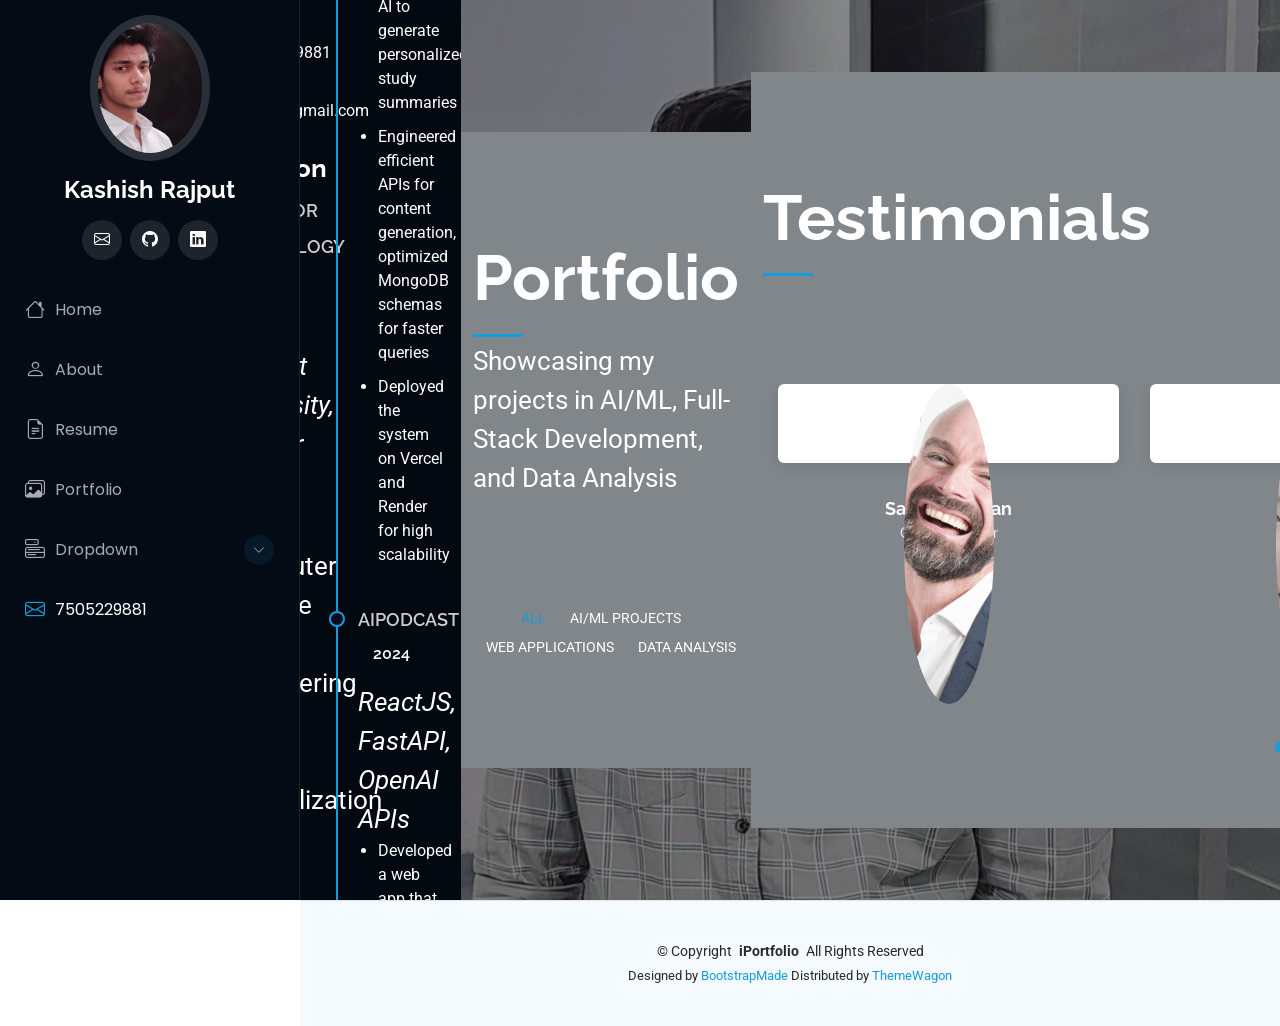
<file: index.html>
<!DOCTYPE html>
<html lang="en">

<head>
  <meta charset="utf-8">
  <meta content="width=device-width, initial-scale=1.0" name="viewport">
  <title>Kashish Rajput - Portfolio</title>
  <meta content="Kashish Rajput - Software Developer & AI/ML Engineer. Full-stack developer specializing in MERN stack, AI/ML applications, and system design." name="description">
  <meta content="Kashish Rajput, Software Developer, Full-Stack Developer, AI/ML Engineer, MERN Stack, React, Node.js, Python, Machine Learning" name="keywords">

  <!-- Favicons -->
  <link href="assets/img/favicon.png" rel="icon">
  <link href="assets/img/apple-touch-icon.png" rel="apple-touch-icon">

  <!-- Fonts -->
  <link href="https://fonts.googleapis.com" rel="preconnect">
  <link href="https://fonts.gstatic.com" rel="preconnect" crossorigin>
  <link href="https://fonts.googleapis.com/css2?family=Roboto:ital,wght@0,100;0,300;0,400;0,500;0,700;0,900;1,100;1,300;1,400;1,500;1,700;1,900&family=Poppins:ital,wght@0,100;0,200;0,300;0,400;0,500;0,600;0,700;0,800;0,900;1,100;1,200;1,300;1,400;1,500;1,600;1,700;1,800;1,900&family=Raleway:ital,wght@0,100;0,200;0,300;0,400;0,500;0,600;0,700;0,800;0,900;1,100;1,200;1,300;1,400;1,500;1,600;1,700;1,800;1,900&display=swap" rel="stylesheet">

  <!-- Vendor CSS Files -->
  <link href="assets/vendor/bootstrap/css/bootstrap.min.css" rel="stylesheet">
  <link href="assets/vendor/bootstrap-icons/bootstrap-icons.css" rel="stylesheet">
  <link href="assets/vendor/aos/aos.css" rel="stylesheet">
  <link href="assets/vendor/glightbox/css/glightbox.min.css" rel="stylesheet">
  <link href="assets/vendor/swiper/swiper-bundle.min.css" rel="stylesheet">

  <!-- Main CSS File -->
  <link href="assets/css/main.css" rel="stylesheet">

  <!-- =======================================================
  * Template Name: iPortfolio
  * Template URL: https://bootstrapmade.com/iportfolio-bootstrap-portfolio-websites-template/
  * Updated: Jun 29 2024 with Bootstrap v5.3.3
  * Author: BootstrapMade.com
  * License: https://bootstrapmade.com/license/
  ======================================================== -->
</head>

<body class="index-page">

  <header id="header" class="header dark-background d-flex flex-column">
    <i class="header-toggle d-xl-none bi bi-list"></i>

    <div class="profile-img">
      <img src="assets/img/my-profile-img.jpg" alt="" class="img-fluid rounded-circle">
    </div>

    <a href="index.html" class="logo d-flex align-items-center justify-content-center">
      <!-- Uncomment the line below if you also wish to use an image logo -->
      <!-- <img src="assets/img/logo.png" alt=""> -->
      <h1 class="sitename">Kashish Rajput</h1>
    </a>

    <div class="social-links text-center">
      <a href="mailto:imkashishrajput@gmail.com" class="google-plus" title="Gmail"><i class="bi bi-envelope"></i></a>
      <a href="https://github.com/RajputKashish" target="_blank" class="github" title="Github"><i class="bi bi-github"></i></a>
      <a href="https://www.linkedin.com/in/kashish-rajput-a10171253" target="_blank" class="linkedin" title="LinkedIn"><i class="bi bi-linkedin"></i></a>
    </div>

    <nav id="navmenu" class="navmenu">
      <ul>
        <li><a href="#hero" class="active"><i class="bi bi-house navicon"></i>Home</a></li>
        <li><a href="#about"><i class="bi bi-person navicon"></i> About</a></li>
        <li><a href="#resume"><i class="bi bi-file-earmark-text navicon"></i> Resume</a></li>
        <li><a href="#portfolio"><i class="bi bi-images navicon"></i> Portfolio</a></li>
        <li class="dropdown"><a href="#"><i class="bi bi-menu-button navicon"></i> <span>Dropdown</span> <i class="bi bi-chevron-down toggle-dropdown"></i></a>
          <ul>
            <li><a href="#">Dropdown 1</a></li>
            <li class="dropdown"><a href="#"><span>Deep Dropdown</span> <i class="bi bi-chevron-down toggle-dropdown"></i></a>
              <ul>
                <li><a href="#">Deep Dropdown 1</a></li>
                <li><a href="#">Deep Dropdown 2</a></li>
                <li><a href="#">Deep Dropdown 3</a></li>
                <li><a href="#">Deep Dropdown 4</a></li>
                <li><a href="#">Deep Dropdown 5</a></li>
              </ul>
            </li>
            <li><a href="#">Dropdown 2</a></li>
            <li><a href="#">Dropdown 3</a></li>
            <li><a href="#">Dropdown 4</a></li>
          </ul>
        </li>
        <li><a href="#contact"><i class="bi bi-envelope navicon"></i> 7505229881</a></li>
      </ul>
    </nav>

  </header>

  <main class="main">

<section id="hero" class="hero section dark-background" style="height: 55vh; overflow: hidden;">
<!-- REPLACE your existing <section id="hero"> ... </section> with this block -->
<style>
  /* Inline override to make hero background sane and keep content on top */
  #hero {
    height: 50vh !important;                /* change to 40vh/55vh if you prefer */
    max-height: 600px !important;
    position: relative !important;
    overflow: hidden !important;

    /* use the hero image as a background to prevent layout issues */
    background-image: url('assets/img/hero-bg.jpg') !important;
    background-size: cover !important;
    background-position: center right !important; /* tweak to focus on face */
    background-repeat: no-repeat !important;
  }

  /* dim background slightly so white text pops */
  #hero::after {
    content: "" ;
    position: absolute;
    inset: 0;
    background: rgba(0,0,0,0.25); /* adjust alpha to taste */
    z-index: 1;
    pointer-events: none;
  }

  /* put hero text/content above the overlay */
  #hero .container {
    position: relative;
    z-index: 2;
    padding-top: 3rem; /* nudge text down if needed */
  }

  /* hide the original <img> element so it doesn't duplicate or resize layout */
  #hero > img {
    display: none !important;
  }
</style>

<section id="hero" class="hero section dark-background">
  <div class="container" data-aos="fade-up" data-aos-delay="100">
    <h2>Kashish Rajput</h2>
    <p>I'm <span class="typed" data-typed-items="Software Developer, Full-Stack Developer, AI/ML Engineer, Researcher">Software Developer</span><span class="typed-cursor typed-cursor--blink" aria-hidden="true"></span></p>
  </div>
</section>


    <!-- About Section -->
    <section id="about" class="about section">

      <!-- Section Title -->
      <div class="container section-title" data-aos="fade-up">
        <h2>About</h2>
        <p>Results-driven Software Developer with hands-on experience in building scalable full-stack web applications using the MERN stack. Strong foundation in Data Structures, Algorithms, and Object-Oriented Programming (C++). Experienced in integrating secure authentication, REST APIs, and payment systems. Passionate about backend development, system design, and contributing to impactful engineering teams.</p>
      </div><!-- End Section Title -->

      <div class="container" data-aos="fade-up" data-aos-delay="100">

        <div class="row gy-4 justify-content-center">
          <div class="col-lg-4">
            <img src="assets/img/my-profile-img.jpg" class="img-fluid" alt="">
          </div>
          <div class="col-lg-8 content">
            <h2>Software Developer &amp; AI/ML Engineer.</h2>
            <p class="fst-italic py-3">
              Results-driven Software Developer with hands-on experience in building scalable full-stack web applications using the MERN stack. Strong foundation in Data Structures, Algorithms, and Object-Oriented Programming (C++).
            </p>
            <div class="row">
              <div class="col-lg-6">
                <ul>
                  <li><i class="bi bi-chevron-right"></i> <strong>Phone:</strong> <span>+91 7505229881</span></li>
                  <li><i class="bi bi-chevron-right"></i> <strong>Email:</strong> <span>imkashishrajput@gmail.com</span></li>
                  <li><i class="bi bi-chevron-right"></i> <strong>City:</strong> <span>Greater Noida, India</span></li>
                  <li><i class="bi bi-chevron-right"></i> <strong>Github:</strong> <span><a href="https://github.com/yourusername" target="_blank">github.com/yourusername</a></span></li>
                </ul>
              </div>
              <div class="col-lg-6">
                <ul>
                  <li><i class="bi bi-chevron-right"></i> <strong>Degree:</strong> <span>B.Tech (Pursuing)</span></li>
                  <li><i class="bi bi-chevron-right"></i> <strong>Specialization:</strong> <span>AI/ML</span></li>
                  <li><i class="bi bi-chevron-right"></i> <strong>CGPA:</strong> <span>7.4/10</span></li>
                  <li><i class="bi bi-chevron-right"></i> <strong>University:</strong> <span>Bennett University</span></li>
                </ul>
              </div>
            </div>
            <p class="py-3">
              Experienced in integrating secure authentication, REST APIs, and payment systems. Passionate about backend development, system design, and contributing to impactful engineering teams. Published research papers in international conferences and actively working on AI-powered applications.
            </p>
          </div>
        </div>

      </div>

    </section><!-- /About Section -->

    <!-- Stats Section -->
    <section id="stats" class="stats section">

      <div class="container" data-aos="fade-up" data-aos-delay="100">

        <div class="row gy-4">

          <div class="col-lg-3 col-md-6">
            <div class="stats-item">
              <i class="bi bi-emoji-smile"></i>
              <span data-purecounter-start="0" data-purecounter-end="232" data-purecounter-duration="1" class="purecounter"></span>
              <p><strong>Happy Clients</strong> <span></span></p>
            </div>
          </div><!-- End Stats Item -->

          <div class="col-lg-3 col-md-6">
            <div class="stats-item">
              <i class="bi bi-journal-richtext"></i>
              <span data-purecounter-start="0" data-purecounter-end="15" data-purecounter-duration="1" class="purecounter"></span>
              <p><strong>Projects</strong> <span></span></p>
            </div>
          </div><!-- End Stats Item -->

          <div class="col-lg-3 col-md-6">
            <div class="stats-item">
              <i class="bi bi-headset"></i>
              <span data-purecounter-start="0" data-purecounter-end="1453" data-purecounter-duration="1" class="purecounter"></span>
              <p><strong>Hours Of Support</strong> <span></span></p>
            </div>
          </div><!-- End Stats Item -->

          <div class="col-lg-3 col-md-6">
            <div class="stats-item">
              <i class="bi bi-people"></i>
              <span data-purecounter-start="0" data-purecounter-end="32" data-purecounter-duration="1" class="purecounter"></span>
              <p><strong>Hard Workers</strong> <span></span></p>
            </div>
          </div><!-- End Stats Item -->

        </div>

      </div>

    </section><!-- /Stats Section -->

    <!-- Skills Section -->
    <section id="skills" class="skills section light-background">

      <!-- Section Title -->
      <div class="container section-title" data-aos="fade-up">
        <h2>Technical Skills</h2>
        <p>Languages, Frameworks, Tools, and Technologies I work with</p>
      </div><!-- End Section Title -->

      <div class="container" data-aos="fade-up" data-aos-delay="100">

        <div class="row skills-content skills-animation">

          <div class="col-lg-6">

            <div class="progress">
              <span class="skill"><span>JavaScript</span> <i class="val">85%</i></span>
              <div class="progress-bar-wrap">
                <div class="progress-bar" role="progressbar" aria-valuenow="85" aria-valuemin="0" aria-valuemax="100"></div>
              </div>
            </div><!-- End Skills Item -->

            <div class="progress">
              <span class="skill"><span>React.js</span> <i class="val">80%</i></span>
              <div class="progress-bar-wrap">
                <div class="progress-bar" role="progressbar" aria-valuenow="80" aria-valuemin="0" aria-valuemax="100"></div>
              </div>
            </div><!-- End Skills Item -->

            <div class="progress">
              <span class="skill"><span>Node.js</span> <i class="val">80%</i></span>
              <div class="progress-bar-wrap">
                <div class="progress-bar" role="progressbar" aria-valuenow="80" aria-valuemin="0" aria-valuemax="100"></div>
              </div>
            </div><!-- End Skills Item -->

            <div class="progress">
              <span class="skill"><span>Python</span> <i class="val">85%</i></span>
              <div class="progress-bar-wrap">
                <div class="progress-bar" role="progressbar" aria-valuenow="85" aria-valuemin="0" aria-valuemax="100"></div>
              </div>
            </div><!-- End Skills Item -->

            <div class="progress">
              <span class="skill"><span>C++</span> <i class="val">85%</i></span>
              <div class="progress-bar-wrap">
                <div class="progress-bar" role="progressbar" aria-valuenow="80" aria-valuemin="0" aria-valuemax="100"></div>
              </div>
            </div><!-- End Skills Item -->

            <div class="progress">
              <span class="skill"><span>MongoDB</span> <i class="val">95%</i></span>
              <div class="progress-bar-wrap">
                <div class="progress-bar" role="progressbar" aria-valuenow="75" aria-valuemin="0" aria-valuemax="100"></div>
              </div>
            </div><!-- End Skills Item -->

          </div>

          <div class="col-lg-6">

            <div class="progress">
              <span class="skill"><span>SQL</span> <i class="val">75%</i></span>
              <div class="progress-bar-wrap">
                <div class="progress-bar" role="progressbar" aria-valuenow="75" aria-valuemin="0" aria-valuemax="100"></div>
              </div>
            </div><!-- End Skills Item -->

            <div class="progress">
              <span class="skill"><span>Machine Learning</span> <i class="val">70%</i></span>
              <div class="progress-bar-wrap">
                <div class="progress-bar" role="progressbar" aria-valuenow="70" aria-valuemin="0" aria-valuemax="100"></div>
              </div>
            </div><!-- End Skills Item -->

            <div class="progress">
              <span class="skill"><span>Express.js</span> <i class="val">80%</i></span>
              <div class="progress-bar-wrap">
                <div class="progress-bar" role="progressbar" aria-valuenow="80" aria-valuemin="0" aria-valuemax="100"></div>
              </div>
            </div><!-- End Skills Item -->

            <div class="progress">
              <span class="skill"><span>REST APIs</span> <i class="val">85%</i></span>
              <div class="progress-bar-wrap">
                <div class="progress-bar" role="progressbar" aria-valuenow="85" aria-valuemin="0" aria-valuemax="100"></div>
              </div>
            </div><!-- End Skills Item -->

            <div class="progress">
              <span class="skill"><span>System Design</span> <i class="val">90%</i></span>
              <div class="progress-bar-wrap">
                <div class="progress-bar" role="progressbar" aria-valuenow="70" aria-valuemin="0" aria-valuemax="100"></div>
              </div>
            </div><!-- End Skills Item -->

            <div class="progress">
              <span class="skill"><span>Docker</span> <i class="val">85%</i></span>
              <div class="progress-bar-wrap">
                <div class="progress-bar" role="progressbar" aria-valuenow="65" aria-valuemin="0" aria-valuemax="100"></div>
              </div>
            </div><!-- End Skills Item -->

          </div>

        </div>

      </div>

    </section><!-- /Skills Section -->

    <!-- Resume Section -->
    <section id="resume" class="resume section">

      <!-- Section Title -->
      <div class="container section-title" data-aos="fade-up">
        <h2>Resume</h2>
        <p>Results-driven Software Developer with hands-on experience in building scalable full-stack web applications using the MERN stack. Strong foundation in Data Structures, Algorithms, and Object-Oriented Programming.</p>
      </div><!-- End Section Title -->

      <div class="container">

        <div class="row">

          <div class="col-lg-6" data-aos="fade-up" data-aos-delay="100">
            <h3 class="resume-title">Professional Summary</h3>

            <div class="resume-item pb-0">
              <h4>Kashish Rajput</h4>
              <p><em>Results-driven Software Developer with hands-on experience in building scalable full-stack web applications using the MERN stack. Strong foundation in Data Structures, Algorithms, and Object-Oriented Programming (C++). Experienced in integrating secure authentication, REST APIs, and payment systems. Passionate about backend development, system design, and contributing to impactful engineering teams.</em></p>
              <ul>
                <li>Greater Noida, India</li>
                <li>+91 7505229881</li>
                <li>your-email@gmail.com</li>
              </ul>
            </div><!-- End Resume Item -->

            <h3 class="resume-title">Education</h3>
            <div class="resume-item">
              <h4>Bachelor of Technology (B.Tech)</h4>
              <h5>2022 - 2026</h5>
              <p><em>Bennett University, Greater Noida, India</em></p>
              <p>Computer Science & Engineering – AI/ML Specialization</p>
              <p>CGPA: 7.4/10 (till 6th semester)</p>
            </div><!-- End Resume Item -->

            <h3 class="resume-title">Certifications</h3>
            <div class="resume-item">
              <h4>C++ Object Basics: Functions, Recursion, and Objects</h4>
              <h5>Completed: Feb 2025</h5>
              <p><em>Codio</em></p>
            </div><!-- End Resume Item -->

            <div class="resume-item">
              <h4>Supervised Machine Learning</h4>
              <h5>Completed: Oct 2023</h5>
              <p><em>Coursera/Stanford</em></p>
            </div><!-- End Resume Item -->

            <div class="resume-item">
              <h4>The Bits and Bytes of Computer Networking</h4>
              <h5>Completed: Feb 2024</h5>
              <p><em>Google</em></p>
            </div><!-- End Resume Item -->

            <div class="resume-item">
              <h4>Introduction to Computers and Operating Systems and Security</h4>
              <h5>Completed: April 2024</h5>
              <p><em>Coursera</em></p>
            </div><!-- End Resume Item -->

          </div>

          <div class="col-lg-6" data-aos="fade-up" data-aos-delay="200">
            <h3 class="resume-title">Projects</h3>
            <div class="resume-item">
              <h4>AI Customer Support Agent</h4>
              <h5>2024 - Present</h5>
              <p><em>Python, OpenAI GPT-4, Streamlit, Qdrant, Mem0, Docker</em></p>
              <ul>
                <li>Developed an intelligent customer support chatbot using OpenAI GPT-4 API and Streamlit for real-time conversational interactions</li>
                <li>Implemented persistent memory system using Mem0 library and Qdrant vector database to enable context-aware responses</li>
                <li>Built synthetic data generation features for testing and integrated error handling with optional memory toggles</li>
              </ul>
            </div><!-- End Resume Item -->

            <div class="resume-item">
              <h4>Study Assistant | AI-Powered Study Summarizer</h4>
              <h5>2024</h5>
              <p><em>Node.js, React.js, MongoDB, Google Generative AI</em></p>
              <ul>
                <li>Created an intelligent web app integrating Google Generative AI to generate personalized study summaries</li>
                <li>Engineered efficient APIs for content generation, optimized MongoDB schemas for faster queries</li>
                <li>Deployed the system on Vercel and Render for high scalability</li>
              </ul>
            </div><!-- End Resume Item -->

            <div class="resume-item">
              <h4>AIPodcast</h4>
              <h5>2024</h5>
              <p><em>ReactJS, FastAPI, OpenAI APIs</em></p>
              <ul>
                <li>Developed a web app that generates complete podcast from a single topic using AI-driven script and voice generation</li>
                <li>Integrated Axios for frontend–backend communication, SMTP for notifications</li>
                <li>Successfully produced podcasts with AI-generated content</li>
              </ul>
            </div><!-- End Resume Item -->

            <div class="resume-item">
              <h4>RFM Analysis</h4>
              <h5>2024</h5>
              <p><em>Python, SQL, Power BI</em></p>
              <ul>
                <li>Performed Recency, Frequency, and Monetary (RFM) analysis on e-commerce data using Python and SQL</li>
                <li>Segmented customers for targeted marketing campaigns, improving overall conversion rates by 25% and customer retention by 15%</li>
              </ul>
            </div><!-- End Resume Item -->

            <h3 class="resume-title">Research & Publication</h3>
            <div class="resume-item">
              <h4>Enhancing Privacy in Deep Neural Networks: Techniques and Applications</h4>
              <h5>2025</h5>
              <p><em>INDIACom 2025 – International Conference on Computing for Sustainable Global Development, BVICAM, New Delhi</em></p>
              <p>Published and Presented in 2025</p>
            </div><!-- End Resume Item -->

            <div class="resume-item">
              <h4>Underwater Data Centers: Heat Wave Resilient Systems Architecture for Underwater Data Centers</h4>
              <h5>2024</h5>
              <p><em>Research Paper</em></p>
            </div><!-- End Resume Item -->

          </div>

        </div>

      </div>

    </section><!-- /Resume Section -->

    <!-- Portfolio Section -->
    <section id="portfolio" class="portfolio section light-background">

      <!-- Section Title -->
      <div class="container section-title" data-aos="fade-up">
        <h2>Portfolio</h2>
        <p>Showcasing my projects in AI/ML, Full-Stack Development, and Data Analysis</p>
      </div><!-- End Section Title -->

      <div class="container">

        <div class="isotope-layout" data-default-filter="*" data-layout="masonry" data-sort="original-order">

          <ul class="portfolio-filters isotope-filters" data-aos="fade-up" data-aos-delay="100">
            <li data-filter="*" class="filter-active">All</li>
            <li data-filter=".filter-app">AI/ML Projects</li>
            <li data-filter=".filter-product">Web Applications</li>
            <li data-filter=".filter-branding">Data Analysis</li>
          </ul><!-- End Portfolio Filters -->

          <div class="row gy-4 isotope-container" data-aos="fade-up" data-aos-delay="200">

            <div class="col-lg-4 col-md-6 portfolio-item isotope-item filter-app">
              <div class="portfolio-content h-100">
                <img src="assets/img/portfolio/app-1.jpg" class="img-fluid" alt="">
                <div class="portfolio-info">
                  <h4>AI Customer Support Agent</h4>
                  <p>Intelligent chatbot with persistent memory using GPT-4, Streamlit, Qdrant</p>
                  <a href="assets/img/portfolio/app-1.jpg" title="AI Customer Support Agent" data-gallery="portfolio-gallery-app" class="glightbox preview-link"><i class="bi bi-zoom-in"></i></a>
                  <a href="portfolio-details.html" title="More Details" class="details-link"><i class="bi bi-link-45deg"></i></a>
                </div>
              </div>
            </div><!-- End Portfolio Item -->

            <div class="col-lg-4 col-md-6 portfolio-item isotope-item filter-product">
              <div class="portfolio-content h-100">
                <img src="assets/img/portfolio/product-1.jpg" class="img-fluid" alt="">
                <div class="portfolio-info">
                  <h4>Study Assistant</h4>
                  <p>AI-Powered Study Summarizer using Node.js, React.js, MongoDB</p>
                  <a href="assets/img/portfolio/product-1.jpg" title="Study Assistant" data-gallery="portfolio-gallery-product" class="glightbox preview-link"><i class="bi bi-zoom-in"></i></a>
                  <a href="portfolio-details.html" title="More Details" class="details-link"><i class="bi bi-link-45deg"></i></a>
                </div>
              </div>
            </div><!-- End Portfolio Item -->

            <div class="col-lg-4 col-md-6 portfolio-item isotope-item filter-branding">
              <div class="portfolio-content h-100">
                <img src="assets/img/portfolio/branding-1.jpg" class="img-fluid" alt="">
                <div class="portfolio-info">
                  <h4>RFM Analysis</h4>
                  <p>Customer segmentation analysis using Python, SQL, Power BI</p>
                  <a href="assets/img/portfolio/branding-1.jpg" title="RFM Analysis" data-gallery="portfolio-gallery-branding" class="glightbox preview-link"><i class="bi bi-zoom-in"></i></a>
                  <a href="portfolio-details.html" title="More Details" class="details-link"><i class="bi bi-link-45deg"></i></a>
                </div>
              </div>
            </div><!-- End Portfolio Item -->

            <div class="col-lg-4 col-md-6 portfolio-item isotope-item filter-product">
              <div class="portfolio-content h-100">
                <img src="assets/img/portfolio/product-2.jpg" class="img-fluid" alt="">
                <div class="portfolio-info">
                  <h4>AIPodcast</h4>
                  <p>AI-driven podcast generator using ReactJS, FastAPI, OpenAI APIs</p>
                  <a href="assets/img/portfolio/product-2.jpg" title="AIPodcast" data-gallery="portfolio-gallery-product" class="glightbox preview-link"><i class="bi bi-zoom-in"></i></a>
                  <a href="portfolio-details.html" title="More Details" class="details-link"><i class="bi bi-link-45deg"></i></a>
                </div>
              </div>
            </div><!-- End Portfolio Item -->

          </div><!-- End Portfolio Container -->

        </div>

      </div>

    </section><!-- /Portfolio Section -->


    <!-- Testimonials Section -->
    <section id="testimonials" class="testimonials section light-background">

      <!-- Section Title -->
      <div class="container section-title" data-aos="fade-up">
        <h2>Testimonials</h2>
        
      </div><!-- End Section Title -->

      <div class="container" data-aos="fade-up" data-aos-delay="100">

        <div class="swiper init-swiper">
          <script type="application/json" class="swiper-config">
            {
              "loop": true,
              "speed": 600,
              "autoplay": {
                "delay": 5000
              },
              "slidesPerView": "auto",
              "pagination": {
                "el": ".swiper-pagination",
                "type": "bullets",
                "clickable": true
              },
              "breakpoints": {
                "320": {
                  "slidesPerView": 1,
                  "spaceBetween": 40
                },
                "1200": {
                  "slidesPerView": 3,
                  "spaceBetween": 1
                }
              }
            }
          </script>
          <div class="swiper-wrapper">

            <div class="swiper-slide">
              <div class="testimonial-item">
                <p>
                  <i class="bi bi-quote quote-icon-left"></i>
                  <i class="bi bi-quote quote-icon-right"></i>
                </p>
                <img src="assets/img/testimonials/testimonials-1.jpg" class="testimonial-img" alt="">
                <h3>Saul Goodman</h3>
                <h4>Ceo &amp; Founder</h4>
              </div>
            </div><!-- End testimonial item -->

            <div class="swiper-slide">
              <div class="testimonial-item">
                <p>
                  <i class="bi bi-quote quote-icon-left"></i>
                  <i class="bi bi-quote quote-icon-right"></i>
                </p>
                <img src="assets/img/testimonials/testimonials-2.jpg" class="testimonial-img" alt="">
          
                <h4>Designer</h4>
              </div>
            </div><!-- End testimonial item -->

            <div class="swiper-slide">
              <div class="testimonial-item">
                <p>
                  <i class="bi bi-quote quote-icon-left"></i>
        
                  <i class="bi bi-quote quote-icon-right"></i>
                </p>
                <img src="assets/img/testimonials/testimonials-3.jpg" class="testimonial-img" alt="">
                <h3>Jena Karlis</h3>
                <h4>Store Owner</h4>
              </div>
            </div><!-- End testimonial item -->

            <div class="swiper-slide">
              <div class="testimonial-item">
                <p>
                  <i class="bi bi-quote quote-icon-left"></i>
                  
                  <i class="bi bi-quote quote-icon-right"></i>
                </p>
                <img src="assets/img/testimonials/testimonials-4.jpg" class="testimonial-img" alt="">
                <h3>Matt Brandon</h3>
                <h4>Freelancer</h4>
              </div>
            </div><!-- End testimonial item -->

            <div class="swiper-slide">
              <div class="testimonial-item">
                <p>
                  <i class="bi bi-quote quote-icon-left"></i>
                  <span></span>
                  <i class="bi bi-quote quote-icon-right"></i>
                </p>
                <img src="assets/img/testimonials/testimonials-5.jpg" class="testimonial-img" alt="">
                <h3>John Larson</h3>
                <h4>Entrepreneur</h4>
              </div>
            </div><!-- End testimonial item -->

          </div>
          <div class="swiper-pagination"></div>
        </div>

      </div>

    </section><!-- /Testimonials Section -->

    <!-- Contact Section -->
    <section id="contact" class="contact section">

      <!-- Section Title -->
      <div class="container section-title" data-aos="fade-up">
        <h2>Contact</h2>
        <p></p>
      </div><!-- End Section Title -->

      <div class="container" data-aos="fade-up" data-aos-delay="100">

        <div class="row gy-4">

          <div class="col-lg-5">

            <div class="info-wrap">
              <div class="info-item d-flex" data-aos="fade-up" data-aos-delay="200">
                <i class="bi bi-geo-alt flex-shrink-0"></i>
                <div>
                  <h3>Address</h3>
                  <p>Greater Noida, India</p>
                </div>
              </div><!-- End Info Item -->

              <div class="info-item d-flex" data-aos="fade-up" data-aos-delay="300">
                <i class="bi bi-telephone flex-shrink-0"></i>
                <div>
                  <h3>Call Us</h3>
                  <p>+91 7505229881</p>
                </div>
              </div><!-- End Info Item -->

              <div class="info-item d-flex" data-aos="fade-up" data-aos-delay="400">
                <i class="bi bi-envelope flex-shrink-0"></i>
                <div>
                  <h3>Email Us</h3>
                  <p>imkashishrajput@gmail.com</p>
                </div>
              </div><!-- End Info Item -->

              <iframe src="https://www.google.com/maps/embed?pb=!1m14!1m8!1m3!1d48389.78314118045!2d-74.006138!3d40.710059!3m2!1i1024!2i768!4f13.1!3m3!1m2!1s0x89c25a22a3bda30d%3A0xb89d1fe6bc499443!2sDowntown%20Conference%20Center!5e0!3m2!1sen!2sus!4v1676961268712!5m2!1sen!2sus" frameborder="0" style="border:0; width: 100%; height: 270px;" allowfullscreen="" loading="lazy" referrerpolicy="no-referrer-when-downgrade"></iframe>
            </div>
          </div>

          <div class="col-lg-7">
            <form action="forms/contact.php" method="post" class="php-email-form" data-aos="fade-up" data-aos-delay="200">
              <div class="row gy-4">

                <div class="col-md-6">
                  <label for="name-field" class="pb-2">Your Name</label>
                  <input type="text" name="name" id="name-field" class="form-control" required="">
                </div>

                <div class="col-md-6">
                  <label for="email-field" class="pb-2">Your Email</label>
                  <input type="email" class="form-control" name="email" id="email-field" required="">
                </div>

                <div class="col-md-12">
                  <label for="subject-field" class="pb-2">Subject</label>
                  <input type="text" class="form-control" name="subject" id="subject-field" required="">
                </div>

                <div class="col-md-12">
                  <label for="message-field" class="pb-2">Message</label>
                  <textarea class="form-control" name="message" rows="10" id="message-field" required=""></textarea>
                </div>

                <div class="col-md-12 text-center">
                  <div class="loading">Loading</div>
                  <div class="error-message"></div>
                  <div class="sent-message">Your message has been sent. Thank you!</div>

                  <button type="submit">Send Message</button>
                </div>

              </div>
            </form>
          </div><!-- End Contact Form -->

        </div>

      </div>

    </section><!-- /Contact Section -->

  </main>

  <footer id="footer" class="footer position-relative light-background">

    <div class="container">
      <div class="copyright text-center ">
        <p>© <span>Copyright</span> <strong class="px-1 sitename">iPortfolio</strong> <span>All Rights Reserved</span></p>
      </div>
      <div class="credits">
        <!-- All the links in the footer should remain intact. -->
        <!-- You can delete the links only if you've purchased the pro version. -->
        <!-- Licensing information: https://bootstrapmade.com/license/ -->
        <!-- Purchase the pro version with working PHP/AJAX contact form: [buy-url] -->
        Designed by <a href="https://bootstrapmade.com/">BootstrapMade</a> Distributed by <a href="https://themewagon.com">ThemeWagon</a>
      </div>
    </div>

  </footer>

  <!-- Scroll Top -->
  <a href="#" id="scroll-top" class="scroll-top d-flex align-items-center justify-content-center"><i class="bi bi-arrow-up-short"></i></a>

  <!-- Preloader -->
  <div id="preloader"></div>

  <!-- Vendor JS Files -->
  <script src="assets/vendor/bootstrap/js/bootstrap.bundle.min.js"></script>
  <script src="assets/vendor/php-email-form/validate.js"></script>
  <script src="assets/vendor/aos/aos.js"></script>
  <script src="assets/vendor/typed.js/typed.umd.js"></script>
  <script src="assets/vendor/purecounter/purecounter_vanilla.js"></script>
  <script src="assets/vendor/waypoints/noframework.waypoints.js"></script>
  <script src="assets/vendor/glightbox/js/glightbox.min.js"></script>
  <script src="assets/vendor/imagesloaded/imagesloaded.pkgd.min.js"></script>
  <script src="assets/vendor/isotope-layout/isotope.pkgd.min.js"></script>
  <script src="assets/vendor/swiper/swiper-bundle.min.js"></script>

  <!-- Main JS File -->
  <script src="assets/js/main.js"></script>

</body>

</html>
</file>
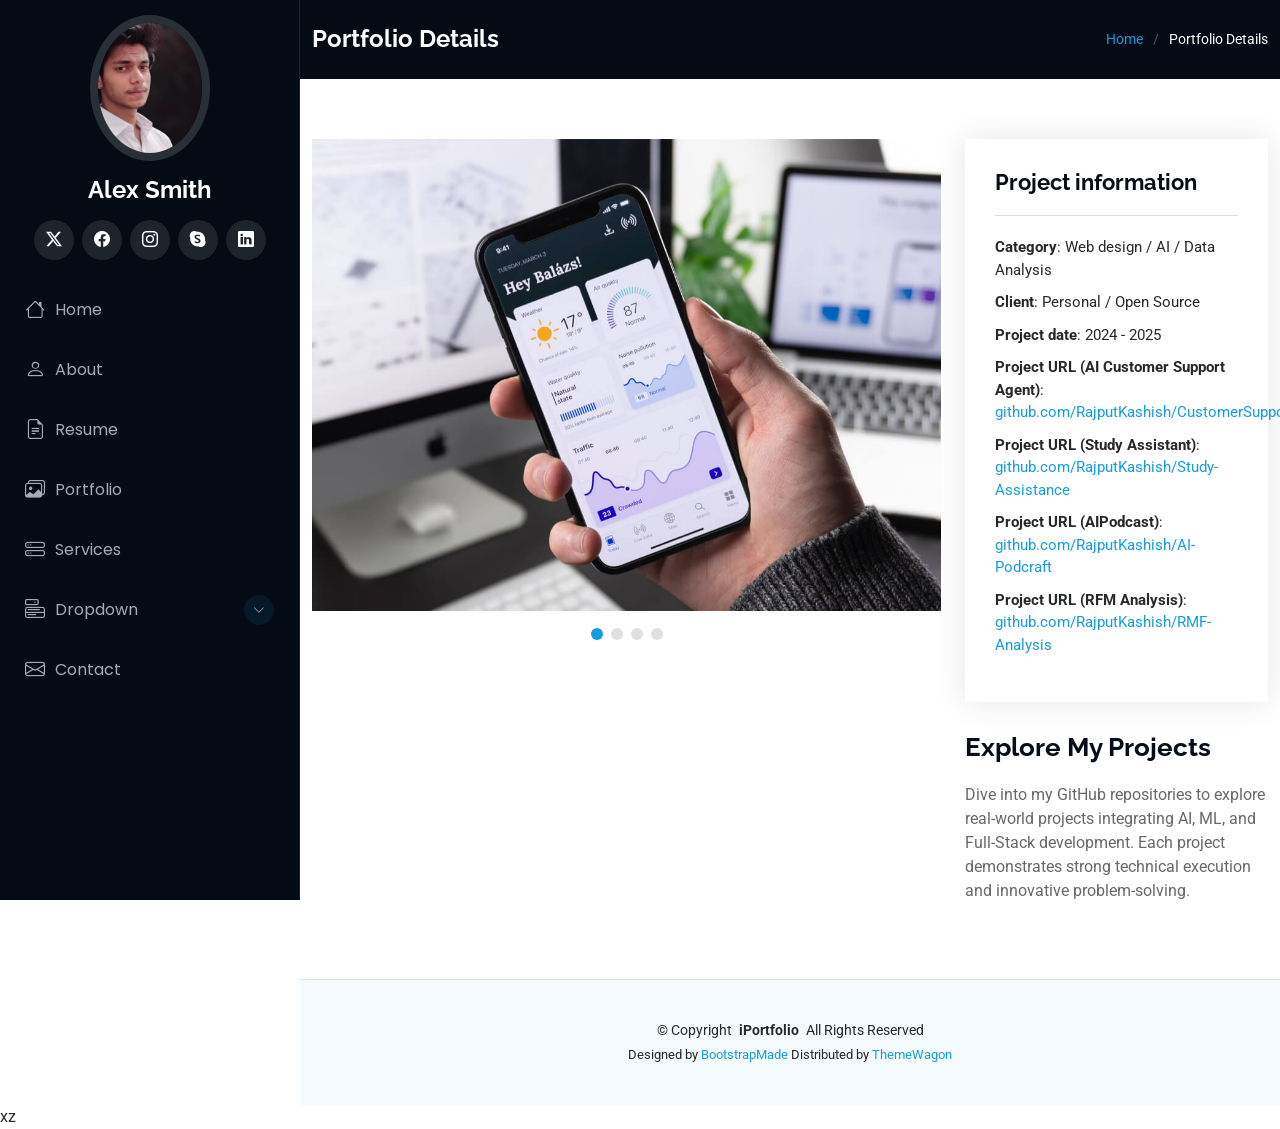
<file: portfolio-details.html>
<!DOCTYPE html>
<html lang="en">

<head>
  <meta charset="utf-8">
  <meta content="width=device-width, initial-scale=1.0" name="viewport">
  <title>Portfolio Details - iPortfolio Bootstrap Template</title>
  <meta content="" name="description">
  <meta content="" name="keywords">

  <!-- Favicons -->
  <link href="assets/img/favicon.png" rel="icon">
  <link href="assets/img/apple-touch-icon.png" rel="apple-touch-icon">

  <!-- Fonts -->
  <link href="https://fonts.googleapis.com" rel="preconnect">
  <link href="https://fonts.gstatic.com" rel="preconnect" crossorigin>
  <link href="https://fonts.googleapis.com/css2?family=Roboto:ital,wght@0,100;0,300;0,400;0,500;0,700;0,900;1,100;1,300;1,400;1,500;1,700;1,900&family=Poppins:ital,wght@0,100;0,200;0,300;0,400;0,500;0,600;0,700;0,800;0,900;1,100;1,200;1,300;1,400;1,500;1,600;1,700;1,800;1,900&family=Raleway:ital,wght@0,100;0,200;0,300;0,400;0,500;0,600;0,700;0,800;0,900;1,100;1,200;1,300;1,400;1,500;1,600;1,700;1,800;1,900&display=swap" rel="stylesheet">

  <!-- Vendor CSS Files -->
  <link href="assets/vendor/bootstrap/css/bootstrap.min.css" rel="stylesheet">
  <link href="assets/vendor/bootstrap-icons/bootstrap-icons.css" rel="stylesheet">
  <link href="assets/vendor/aos/aos.css" rel="stylesheet">
  <link href="assets/vendor/glightbox/css/glightbox.min.css" rel="stylesheet">
  <link href="assets/vendor/swiper/swiper-bundle.min.css" rel="stylesheet">

  <!-- Main CSS File -->
  <link href="assets/css/main.css" rel="stylesheet">

  <!-- =======================================================
  * Template Name: iPortfolio
  * Template URL: https://bootstrapmade.com/iportfolio-bootstrap-portfolio-websites-template/
  * Updated: Jun 29 2024 with Bootstrap v5.3.3
  * Author: BootstrapMade.com
  * License: https://bootstrapmade.com/license/
  ======================================================== -->
</head>

<body class="portfolio-details-page">

  <header id="header" class="header dark-background d-flex flex-column">
    <i class="header-toggle d-xl-none bi bi-list"></i>

    <div class="profile-img">
      <img src="assets/img/my-profile-img.jpg" alt="" class="img-fluid rounded-circle">
    </div>

    <a href="index.html" class="logo d-flex align-items-center justify-content-center">
      <!-- Uncomment the line below if you also wish to use an image logo -->
      <!-- <img src="assets/img/logo.png" alt=""> -->
      <h1 class="sitename">Alex Smith</h1>
    </a>

    <div class="social-links text-center">
      <a href="#" class="twitter"><i class="bi bi-twitter-x"></i></a>
      <a href="#" class="facebook"><i class="bi bi-facebook"></i></a>
      <a href="#" class="instagram"><i class="bi bi-instagram"></i></a>
      <a href="#" class="google-plus"><i class="bi bi-skype"></i></a>
      <a href="#" class="linkedin"><i class="bi bi-linkedin"></i></a>
    </div>

    <nav id="navmenu" class="navmenu">
      <ul>
        <li><a href="#hero"><i class="bi bi-house navicon"></i>Home</a></li>
        <li><a href="#about"><i class="bi bi-person navicon"></i> About</a></li>
        <li><a href="#resume"><i class="bi bi-file-earmark-text navicon"></i> Resume</a></li>
        <li><a href="#portfolio"><i class="bi bi-images navicon"></i> Portfolio</a></li>
        <li><a href="#services"><i class="bi bi-hdd-stack navicon"></i> Services</a></li>
        <li class="dropdown"><a href="#"><i class="bi bi-menu-button navicon"></i> <span>Dropdown</span> <i class="bi bi-chevron-down toggle-dropdown"></i></a>
          <ul>
            <li><a href="#">Dropdown 1</a></li>
            <li class="dropdown"><a href="#"><span>Deep Dropdown</span> <i class="bi bi-chevron-down toggle-dropdown"></i></a>
              <ul>
                <li><a href="#">Deep Dropdown 1</a></li>
                <li><a href="#">Deep Dropdown 2</a></li>
                <li><a href="#">Deep Dropdown 3</a></li>
                <li><a href="#">Deep Dropdown 4</a></li>
                <li><a href="#">Deep Dropdown 5</a></li>
              </ul>
            </li>
            <li><a href="#">Dropdown 2</a></li>
            <li><a href="#">Dropdown 3</a></li>
            <li><a href="#">Dropdown 4</a></li>
          </ul>
        </li>
        <li><a href="#contact"><i class="bi bi-envelope navicon"></i> Contact</a></li>
      </ul>
    </nav>

  </header>

  <main class="main">

    <!-- Page Title -->
    <div class="page-title dark-background">
      <div class="container d-lg-flex justify-content-between align-items-center">
        <h1 class="mb-2 mb-lg-0">Portfolio Details</h1>
        <nav class="breadcrumbs">
          <ol>
            <li><a href="index.html">Home</a></li>
            <li class="current">Portfolio Details</li>
          </ol>
        </nav>
      </div>
    </div><!-- End Page Title -->

    <!-- Portfolio Details Section -->
    <section id="portfolio-details" class="portfolio-details section">

      <div class="container" data-aos="fade-up" data-aos-delay="100">

        <div class="row gy-4">

          <div class="col-lg-8">
            <div class="portfolio-details-slider swiper init-swiper">

              <script type="application/json" class="swiper-config">
                {
                  "loop": true,
                  "speed": 600,
                  "autoplay": {
                    "delay": 5000
                  },
                  "slidesPerView": "auto",
                  "pagination": {
                    "el": ".swiper-pagination",
                    "type": "bullets",
                    "clickable": true
                  }
                }
              </script>

              <div class="swiper-wrapper align-items-center">

                <div class="swiper-slide">
                  <img src="assets/img/portfolio/app-1.jpg" alt="">
                </div>

                <div class="swiper-slide">
                  <img src="assets/img/portfolio/product-1.jpg" alt="">
                </div>

                <div class="swiper-slide">
                  <img src="assets/img/portfolio/branding-1.jpg" alt="">
                </div>

                <div class="swiper-slide">
                  <img src="assets/img/portfolio/books-1.jpg" alt="">
                </div>

              </div>
              <div class="swiper-pagination"></div>
            </div>
          </div>

          <div class="col-lg-4">
            <div class="portfolio-info" data-aos="fade-up" data-aos-delay="200">
              <h3>Project information</h3>
              <ul>
                <li><strong>Category</strong>: Web design / AI / Data Analysis</li>
                <li><strong>Client</strong>: Personal / Open Source</li>
                <li><strong>Project date</strong>: 2024 - 2025</li>
          
                <!-- AI Customer Support Agent -->
                <li><strong>Project URL (AI Customer Support Agent)</strong>:
                  <a href="https://github.com/RajputKashish/CustomerSupport" target="_blank">
                    github.com/RajputKashish/CustomerSupport
                  </a>
                </li>
          
                <!-- Study Assistant -->
                <li><strong>Project URL (Study Assistant)</strong>:
                  <a href="https://github.com/RajputKashish/Study-Assistance" target="_blank">
                    github.com/RajputKashish/Study-Assistance
                  </a>
                </li>
          
                <!-- AIPodcast -->
                <li><strong>Project URL (AIPodcast)</strong>:
                  <a href="https://github.com/RajputKashish/AI-Podcraft" target="_blank">
                    github.com/RajputKashish/AI-Podcraft
                  </a>
                </li>
          
                <!-- RFM Analysis -->
                <li><strong>Project URL (RFM Analysis)</strong>:
                  <a href="https://github.com/RajputKashish/RMF-Analysis" target="_blank">
                    github.com/RajputKashish/RMF-Analysis
                  </a>
                </li>
              </ul>
            </div>
          
            <div class="portfolio-description" data-aos="fade-up" data-aos-delay="300">
              <h2>Explore My Projects</h2>
              <p>
                Dive into my GitHub repositories to explore real-world projects integrating AI, ML, and Full-Stack development. Each project demonstrates strong technical execution and innovative problem-solving.
              </p>
            </div>
          </div>
          

        </div>

      </div>

    </section><!-- /Portfolio Details Section -->

  </main>

  <footer id="footer" class="footer position-relative light-background">

    <div class="container">
      <div class="copyright text-center ">
        <p>© <span>Copyright</span> <strong class="px-1 sitename">iPortfolio</strong> <span>All Rights Reserved</span></p>
      </div>
      <div class="credits">
        <!-- All the links in the footer should remain intact. -->
        <!-- You can delete the links only if you've purchased the pro version. -->
        <!-- Licensing information: https://bootstrapmade.com/license/ -->
        <!-- Purchase the pro version with working PHP/AJAX contact form: [buy-url] -->
        Designed by <a href="https://bootstrapmade.com/">BootstrapMade</a> Distributed by <a href="https://themewagon.com">ThemeWagon</a>
      </div>
    </div>

  </footer>xz

  <!-- Scroll Top -->
  <a href="#" id="scroll-top" class="scroll-top d-flex align-items-center justify-content-center"><i class="bi bi-arrow-up-short"></i></a>

  <!-- Preloader -->
  <div id="preloader"></div>

  <!-- Vendor JS Files -->
  <script src="assets/vendor/bootstrap/js/bootstrap.bundle.min.js"></script>
  <script src="assets/vendor/php-email-form/validate.js"></script>
  <script src="assets/vendor/aos/aos.js"></script>
  <script src="assets/vendor/typed.js/typed.umd.js"></script>
  <script src="assets/vendor/purecounter/purecounter_vanilla.js"></script>
  <script src="assets/vendor/waypoints/noframework.waypoints.js"></script>
  <script src="assets/vendor/glightbox/js/glightbox.min.js"></script>
  <script src="assets/vendor/imagesloaded/imagesloaded.pkgd.min.js"></script>
  <script src="assets/vendor/isotope-layout/isotope.pkgd.min.js"></script>
  <script src="assets/vendor/swiper/swiper-bundle.min.js"></script>

  <!-- Main JS File -->
  <script src="assets/js/main.js"></script>

</body>

</html>
</file>
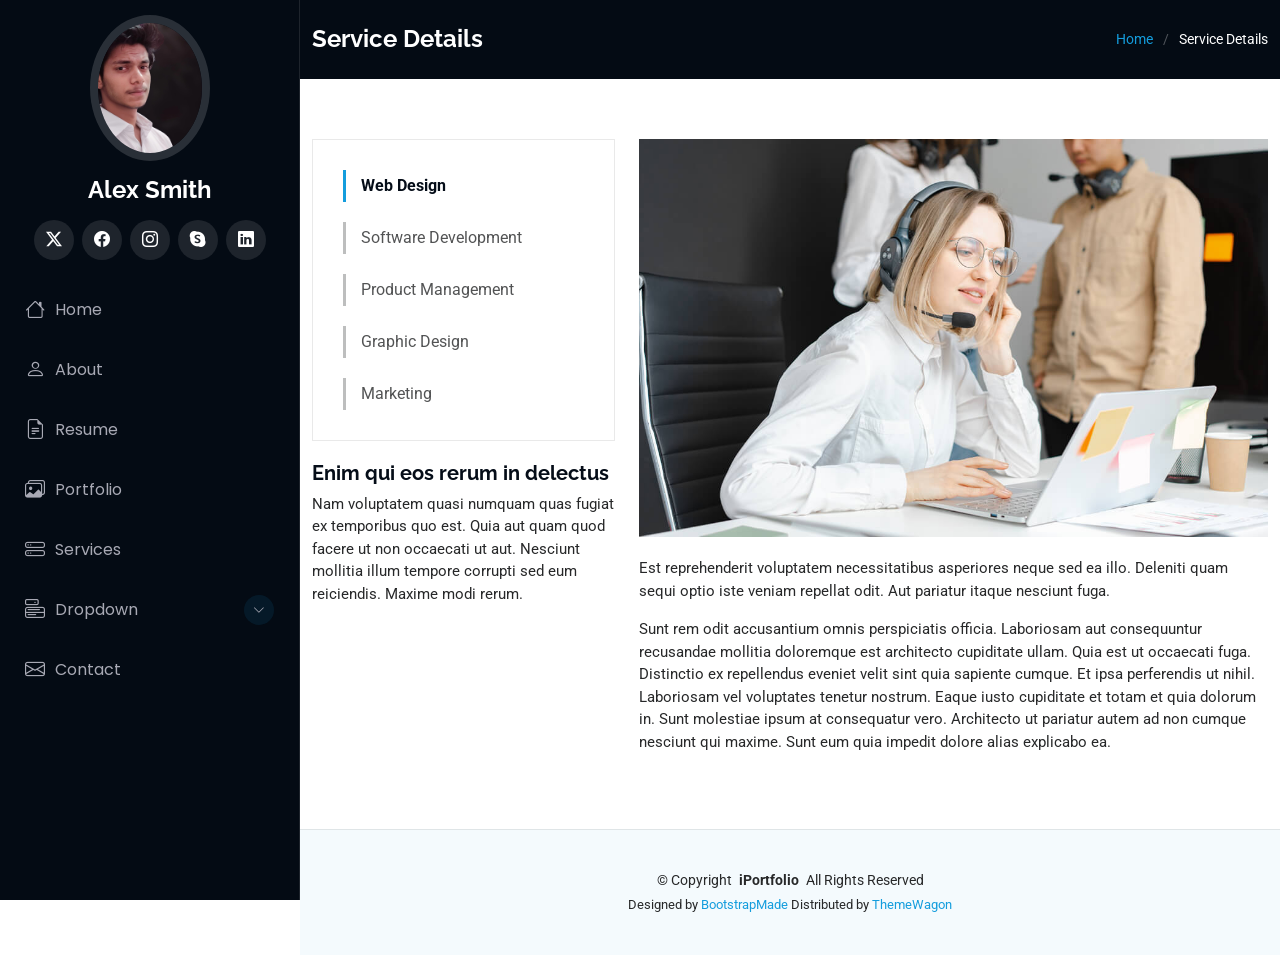
<file: service-details.html>
<!DOCTYPE html>
<html lang="en">

<head>
  <meta charset="utf-8">
  <meta content="width=device-width, initial-scale=1.0" name="viewport">
  <title>Service Details - iPortfolio Bootstrap Template</title>
  <meta content="" name="description">
  <meta content="" name="keywords">

  <!-- Favicons -->
  <link href="assets/img/favicon.png" rel="icon">
  <link href="assets/img/apple-touch-icon.png" rel="apple-touch-icon">

  <!-- Fonts -->
  <link href="https://fonts.googleapis.com" rel="preconnect">
  <link href="https://fonts.gstatic.com" rel="preconnect" crossorigin>
  <link href="https://fonts.googleapis.com/css2?family=Roboto:ital,wght@0,100;0,300;0,400;0,500;0,700;0,900;1,100;1,300;1,400;1,500;1,700;1,900&family=Poppins:ital,wght@0,100;0,200;0,300;0,400;0,500;0,600;0,700;0,800;0,900;1,100;1,200;1,300;1,400;1,500;1,600;1,700;1,800;1,900&family=Raleway:ital,wght@0,100;0,200;0,300;0,400;0,500;0,600;0,700;0,800;0,900;1,100;1,200;1,300;1,400;1,500;1,600;1,700;1,800;1,900&display=swap" rel="stylesheet">

  <!-- Vendor CSS Files -->
  <link href="assets/vendor/bootstrap/css/bootstrap.min.css" rel="stylesheet">
  <link href="assets/vendor/bootstrap-icons/bootstrap-icons.css" rel="stylesheet">
  <link href="assets/vendor/aos/aos.css" rel="stylesheet">
  <link href="assets/vendor/glightbox/css/glightbox.min.css" rel="stylesheet">
  <link href="assets/vendor/swiper/swiper-bundle.min.css" rel="stylesheet">

  <!-- Main CSS File -->
  <link href="assets/css/main.css" rel="stylesheet">

  <!-- =======================================================
  * Template Name: iPortfolio
  * Template URL: https://bootstrapmade.com/iportfolio-bootstrap-portfolio-websites-template/
  * Updated: Jun 29 2024 with Bootstrap v5.3.3
  * Author: BootstrapMade.com
  * License: https://bootstrapmade.com/license/
  ======================================================== -->
</head>

<body class="service-details-page">

  <header id="header" class="header dark-background d-flex flex-column">
    <i class="header-toggle d-xl-none bi bi-list"></i>

    <div class="profile-img">
      <img src="assets/img/my-profile-img.jpg" alt="" class="img-fluid rounded-circle">
    </div>

    <a href="index.html" class="logo d-flex align-items-center justify-content-center">
      <!-- Uncomment the line below if you also wish to use an image logo -->
      <!-- <img src="assets/img/logo.png" alt=""> -->
      <h1 class="sitename">Alex Smith</h1>
    </a>

    <div class="social-links text-center">
      <a href="#" class="twitter"><i class="bi bi-twitter-x"></i></a>
      <a href="#" class="facebook"><i class="bi bi-facebook"></i></a>
      <a href="#" class="instagram"><i class="bi bi-instagram"></i></a>
      <a href="#" class="google-plus"><i class="bi bi-skype"></i></a>
      <a href="#" class="linkedin"><i class="bi bi-linkedin"></i></a>
    </div>

    <nav id="navmenu" class="navmenu">
      <ul>
        <li><a href="#hero"><i class="bi bi-house navicon"></i>Home</a></li>
        <li><a href="#about"><i class="bi bi-person navicon"></i> About</a></li>
        <li><a href="#resume"><i class="bi bi-file-earmark-text navicon"></i> Resume</a></li>
        <li><a href="#portfolio"><i class="bi bi-images navicon"></i> Portfolio</a></li>
        <li><a href="#services"><i class="bi bi-hdd-stack navicon"></i> Services</a></li>
        <li class="dropdown"><a href="#"><i class="bi bi-menu-button navicon"></i> <span>Dropdown</span> <i class="bi bi-chevron-down toggle-dropdown"></i></a>
          <ul>
            <li><a href="#">Dropdown 1</a></li>
            <li class="dropdown"><a href="#"><span>Deep Dropdown</span> <i class="bi bi-chevron-down toggle-dropdown"></i></a>
              <ul>
                <li><a href="#">Deep Dropdown 1</a></li>
                <li><a href="#">Deep Dropdown 2</a></li>
                <li><a href="#">Deep Dropdown 3</a></li>
                <li><a href="#">Deep Dropdown 4</a></li>
                <li><a href="#">Deep Dropdown 5</a></li>
              </ul>
            </li>
            <li><a href="#">Dropdown 2</a></li>
            <li><a href="#">Dropdown 3</a></li>
            <li><a href="#">Dropdown 4</a></li>
          </ul>
        </li>
        <li><a href="#contact"><i class="bi bi-envelope navicon"></i> Contact</a></li>
      </ul>
    </nav>

  </header>

  <main class="main">

    <!-- Page Title -->
    <div class="page-title dark-background">
      <div class="container d-lg-flex justify-content-between align-items-center">
        <h1 class="mb-2 mb-lg-0">Service Details</h1>
        <nav class="breadcrumbs">
          <ol>
            <li><a href="index.html">Home</a></li>
            <li class="current">Service Details</li>
          </ol>
        </nav>
      </div>
    </div><!-- End Page Title -->

    <!-- Service Details Section -->
    <section id="service-details" class="service-details section">

      <div class="container">

        <div class="row gy-4">

          <div class="col-lg-4" data-aos="fade-up" data-aos-delay="100">
            <div class="services-list">
              <a href="#" class="active">Web Design</a>
              <a href="#">Software Development</a>
              <a href="#">Product Management</a>
              <a href="#">Graphic Design</a>
              <a href="#">Marketing</a>
            </div>

            <h4>Enim qui eos rerum in delectus</h4>
            <p>Nam voluptatem quasi numquam quas fugiat ex temporibus quo est. Quia aut quam quod facere ut non occaecati ut aut. Nesciunt mollitia illum tempore corrupti sed eum reiciendis. Maxime modi rerum.</p>
          </div>

          <div class="col-lg-8" data-aos="fade-up" data-aos-delay="200">
            <img src="assets/img/services.jpg" alt="" class="img-fluid services-img">
            
            <p>
              Est reprehenderit voluptatem necessitatibus asperiores neque sed ea illo. Deleniti quam sequi optio iste veniam repellat odit. Aut pariatur itaque nesciunt fuga.
            </p>
            <p>
              Sunt rem odit accusantium omnis perspiciatis officia. Laboriosam aut consequuntur recusandae mollitia doloremque est architecto cupiditate ullam. Quia est ut occaecati fuga. Distinctio ex repellendus eveniet velit sint quia sapiente cumque. Et ipsa perferendis ut nihil. Laboriosam vel voluptates tenetur nostrum. Eaque iusto cupiditate et totam et quia dolorum in. Sunt molestiae ipsum at consequatur vero. Architecto ut pariatur autem ad non cumque nesciunt qui maxime. Sunt eum quia impedit dolore alias explicabo ea.
            </p>
          </div>

        </div>

      </div>

    </section><!-- /Service Details Section -->

  </main>

  <footer id="footer" class="footer position-relative light-background">

    <div class="container">
      <div class="copyright text-center ">
        <p>© <span>Copyright</span> <strong class="px-1 sitename">iPortfolio</strong> <span>All Rights Reserved</span></p>
      </div>
      <div class="credits">
        <!-- All the links in the footer should remain intact. -->
        <!-- You can delete the links only if you've purchased the pro version. -->
        <!-- Licensing information: https://bootstrapmade.com/license/ -->
        <!-- Purchase the pro version with working PHP/AJAX contact form: [buy-url] -->
        Designed by <a href="https://bootstrapmade.com/">BootstrapMade</a> Distributed by <a href="https://themewagon.com">ThemeWagon</a>
      </div>
    </div>

  </footer>

  <!-- Scroll Top -->
  <a href="#" id="scroll-top" class="scroll-top d-flex align-items-center justify-content-center"><i class="bi bi-arrow-up-short"></i></a>

  <!-- Preloader -->
  <div id="preloader"></div>

  <!-- Vendor JS Files -->
  <script src="assets/vendor/bootstrap/js/bootstrap.bundle.min.js"></script>
  <script src="assets/vendor/php-email-form/validate.js"></script>
  <script src="assets/vendor/aos/aos.js"></script>
  <script src="assets/vendor/typed.js/typed.umd.js"></script>
  <script src="assets/vendor/purecounter/purecounter_vanilla.js"></script>
  <script src="assets/vendor/waypoints/noframework.waypoints.js"></script>
  <script src="assets/vendor/glightbox/js/glightbox.min.js"></script>
  <script src="assets/vendor/imagesloaded/imagesloaded.pkgd.min.js"></script>
  <script src="assets/vendor/isotope-layout/isotope.pkgd.min.js"></script>
  <script src="assets/vendor/swiper/swiper-bundle.min.js"></script>

  <!-- Main JS File -->
  <script src="assets/js/main.js"></script>

</body>

</html>
</file>
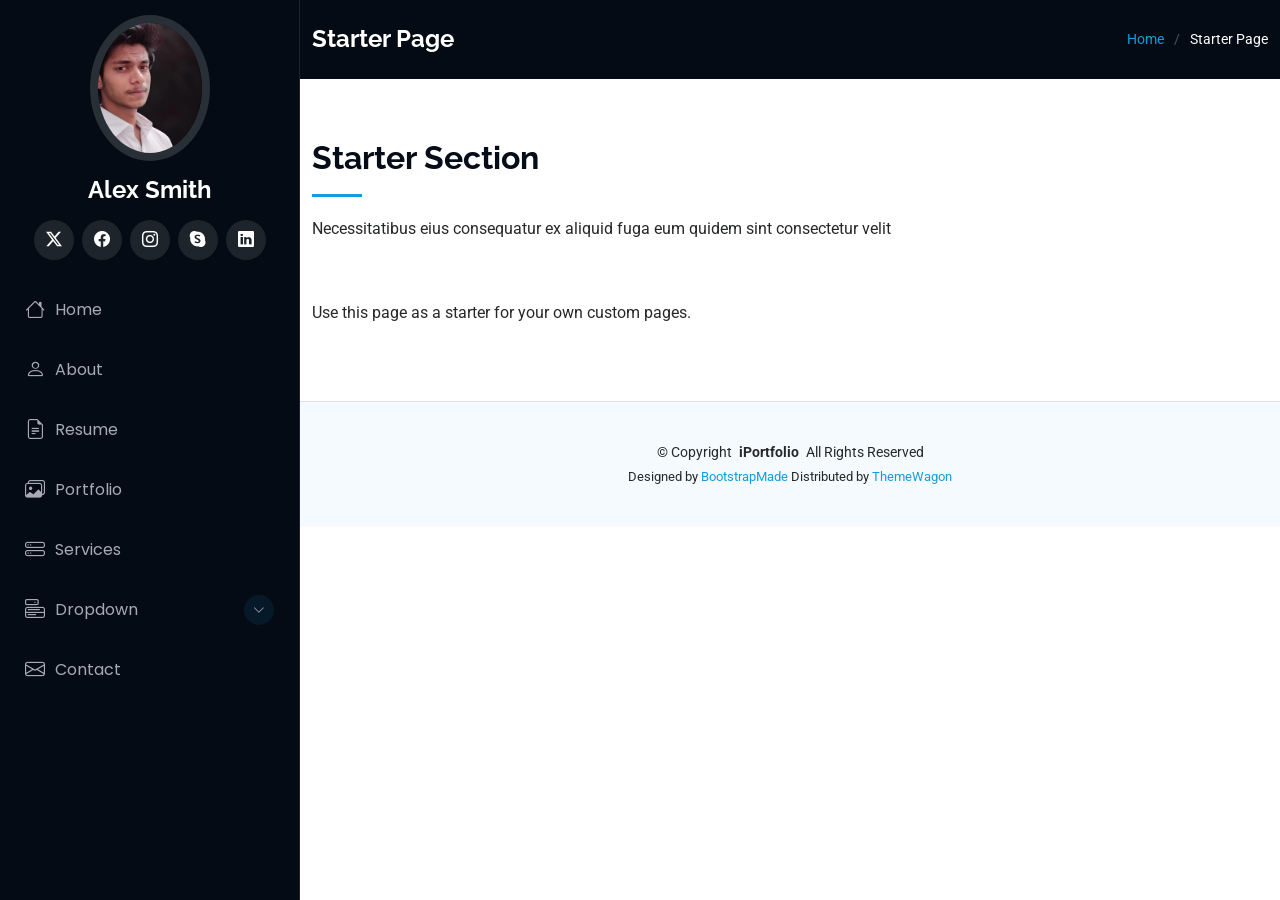
<file: starter-page.html>
<!DOCTYPE html>
<html lang="en">

<head>
  <meta charset="utf-8">
  <meta content="width=device-width, initial-scale=1.0" name="viewport">
  <title>Starter Page - iPortfolio Bootstrap Template</title>
  <meta content="" name="description">
  <meta content="" name="keywords">

  <!-- Favicons -->
  <link href="assets/img/favicon.png" rel="icon">
  <link href="assets/img/apple-touch-icon.png" rel="apple-touch-icon">

  <!-- Fonts -->
  <link href="https://fonts.googleapis.com" rel="preconnect">
  <link href="https://fonts.gstatic.com" rel="preconnect" crossorigin>
  <link href="https://fonts.googleapis.com/css2?family=Roboto:ital,wght@0,100;0,300;0,400;0,500;0,700;0,900;1,100;1,300;1,400;1,500;1,700;1,900&family=Poppins:ital,wght@0,100;0,200;0,300;0,400;0,500;0,600;0,700;0,800;0,900;1,100;1,200;1,300;1,400;1,500;1,600;1,700;1,800;1,900&family=Raleway:ital,wght@0,100;0,200;0,300;0,400;0,500;0,600;0,700;0,800;0,900;1,100;1,200;1,300;1,400;1,500;1,600;1,700;1,800;1,900&display=swap" rel="stylesheet">

  <!-- Vendor CSS Files -->
  <link href="assets/vendor/bootstrap/css/bootstrap.min.css" rel="stylesheet">
  <link href="assets/vendor/bootstrap-icons/bootstrap-icons.css" rel="stylesheet">
  <link href="assets/vendor/aos/aos.css" rel="stylesheet">
  <link href="assets/vendor/glightbox/css/glightbox.min.css" rel="stylesheet">
  <link href="assets/vendor/swiper/swiper-bundle.min.css" rel="stylesheet">

  <!-- Main CSS File -->
  <link href="assets/css/main.css" rel="stylesheet">

  <!-- =======================================================
  * Template Name: iPortfolio
  * Template URL: https://bootstrapmade.com/iportfolio-bootstrap-portfolio-websites-template/
  * Updated: Jun 29 2024 with Bootstrap v5.3.3
  * Author: BootstrapMade.com
  * License: https://bootstrapmade.com/license/
  ======================================================== -->
</head>

<body class="starter-page-page">

  <header id="header" class="header dark-background d-flex flex-column">
    <i class="header-toggle d-xl-none bi bi-list"></i>

    <div class="profile-img">
      <img src="assets/img/my-profile-img.jpg" alt="" class="img-fluid rounded-circle">
    </div>

    <a href="index.html" class="logo d-flex align-items-center justify-content-center">
      <!-- Uncomment the line below if you also wish to use an image logo -->
      <!-- <img src="assets/img/logo.png" alt=""> -->
      <h1 class="sitename">Alex Smith</h1>
    </a>

    <div class="social-links text-center">
      <a href="#" class="twitter"><i class="bi bi-twitter-x"></i></a>
      <a href="#" class="facebook"><i class="bi bi-facebook"></i></a>
      <a href="#" class="instagram"><i class="bi bi-instagram"></i></a>
      <a href="#" class="google-plus"><i class="bi bi-skype"></i></a>
      <a href="#" class="linkedin"><i class="bi bi-linkedin"></i></a>
    </div>

    <nav id="navmenu" class="navmenu">
      <ul>
        <li><a href="#hero"><i class="bi bi-house navicon"></i>Home</a></li>
        <li><a href="#about"><i class="bi bi-person navicon"></i> About</a></li>
        <li><a href="#resume"><i class="bi bi-file-earmark-text navicon"></i> Resume</a></li>
        <li><a href="#portfolio"><i class="bi bi-images navicon"></i> Portfolio</a></li>
        <li><a href="#services"><i class="bi bi-hdd-stack navicon"></i> Services</a></li>
        <li class="dropdown"><a href="#"><i class="bi bi-menu-button navicon"></i> <span>Dropdown</span> <i class="bi bi-chevron-down toggle-dropdown"></i></a>
          <ul>
            <li><a href="#">Dropdown 1</a></li>
            <li class="dropdown"><a href="#"><span>Deep Dropdown</span> <i class="bi bi-chevron-down toggle-dropdown"></i></a>
              <ul>
                <li><a href="#">Deep Dropdown 1</a></li>
                <li><a href="#">Deep Dropdown 2</a></li>
                <li><a href="#">Deep Dropdown 3</a></li>
                <li><a href="#">Deep Dropdown 4</a></li>
                <li><a href="#">Deep Dropdown 5</a></li>
              </ul>
            </li>
            <li><a href="#">Dropdown 2</a></li>
            <li><a href="#">Dropdown 3</a></li>
            <li><a href="#">Dropdown 4</a></li>
          </ul>
        </li>
        <li><a href="#contact"><i class="bi bi-envelope navicon"></i> Contact</a></li>
      </ul>
    </nav>

  </header>

  <main class="main">

    <!-- Page Title -->
    <div class="page-title dark-background">
      <div class="container d-lg-flex justify-content-between align-items-center">
        <h1 class="mb-2 mb-lg-0">Starter Page</h1>
        <nav class="breadcrumbs">
          <ol>
            <li><a href="index.html">Home</a></li>
            <li class="current">Starter Page</li>
          </ol>
        </nav>
      </div>
    </div><!-- End Page Title -->

    <!-- Starter Section Section -->
    <section id="starter-section" class="starter-section section">

      <!-- Section Title -->
      <div class="container section-title" data-aos="fade-up">
        <h2>Starter Section</h2>
        <p>Necessitatibus eius consequatur ex aliquid fuga eum quidem sint consectetur velit</p>
      </div><!-- End Section Title -->

      <div class="container" data-aos="fade-up">
        <p>Use this page as a starter for your own custom pages.</p>
      </div>

    </section><!-- /Starter Section Section -->

  </main>

  <footer id="footer" class="footer position-relative light-background">

    <div class="container">
      <div class="copyright text-center ">
        <p>© <span>Copyright</span> <strong class="px-1 sitename">iPortfolio</strong> <span>All Rights Reserved</span></p>
      </div>
      <div class="credits">
        <!-- All the links in the footer should remain intact. -->
        <!-- You can delete the links only if you've purchased the pro version. -->
        <!-- Licensing information: https://bootstrapmade.com/license/ -->
        <!-- Purchase the pro version with working PHP/AJAX contact form: [buy-url] -->
        Designed by <a href="https://bootstrapmade.com/">BootstrapMade</a> Distributed by <a href="https://themewagon.com">ThemeWagon</a>
      </div>
    </div>

  </footer>

  <!-- Scroll Top -->
  <a href="#" id="scroll-top" class="scroll-top d-flex align-items-center justify-content-center"><i class="bi bi-arrow-up-short"></i></a>

  <!-- Preloader -->
  <div id="preloader"></div>

  <!-- Vendor JS Files -->
  <script src="assets/vendor/bootstrap/js/bootstrap.bundle.min.js"></script>
  <script src="assets/vendor/php-email-form/validate.js"></script>
  <script src="assets/vendor/aos/aos.js"></script>
  <script src="assets/vendor/typed.js/typed.umd.js"></script>
  <script src="assets/vendor/purecounter/purecounter_vanilla.js"></script>
  <script src="assets/vendor/waypoints/noframework.waypoints.js"></script>
  <script src="assets/vendor/glightbox/js/glightbox.min.js"></script>
  <script src="assets/vendor/imagesloaded/imagesloaded.pkgd.min.js"></script>
  <script src="assets/vendor/isotope-layout/isotope.pkgd.min.js"></script>
  <script src="assets/vendor/swiper/swiper-bundle.min.js"></script>

  <!-- Main JS File -->
  <script src="assets/js/main.js"></script>

</body>

</html>
</file>
<file: assets/css/main.css>
/**
* Template Name: iPortfolio
* Template URL: https://bootstrapmade.com/iportfolio-bootstrap-portfolio-websites-template/
* Updated: Jun 29 2024 with Bootstrap v5.3.3
* Author: BootstrapMade.com
* License: https://bootstrapmade.com/license/
*/

/*--------------------------------------------------------------
# Font & Color Variables
# Help: https://bootstrapmade.com/color-system/
--------------------------------------------------------------*/
/* Fonts */
:root {
  --default-font: "Roboto",  system-ui, -apple-system, "Segoe UI", Roboto, "Helvetica Neue", Arial, "Noto Sans", "Liberation Sans", sans-serif, "Apple Color Emoji", "Segoe UI Emoji", "Segoe UI Symbol", "Noto Color Emoji";
  --heading-font: "Raleway",  sans-serif;
  --nav-font: "Poppins",  sans-serif;
}

/* Global Colors - The following color variables are used throughout the website. Updating them here will change the color scheme of the entire website */
:root { 
  --background-color: #ffffff; /* Background color for the entire website, including individual sections */
  --default-color: #272829; /* Default color used for the majority of the text content across the entire website */
  --heading-color: #050d18; /* Color for headings, subheadings and title throughout the website */
  --accent-color: #149ddd; /* Accent color that represents your brand on the website. It's used for buttons, links, and other elements that need to stand out */
  --surface-color: #ffffff; /* The surface color is used as a background of boxed elements within sections, such as cards, icon boxes, or other elements that require a visual separation from the global background. */
  --contrast-color: #ffffff; /* Contrast color for text, ensuring readability against backgrounds of accent, heading, or default colors. */
}

/* Nav Menu Colors - The following color variables are used specifically for the navigation menu. They are separate from the global colors to allow for more customization options */
:root {
  --nav-color: #a8a9b4;  /* The default color of the main navmenu links */
  --nav-hover-color: #ffffff; /* Applied to main navmenu links when they are hovered over or active */
  --nav-mobile-background-color: #040b14; /* Used as the background color for mobile navigation menu */
  --nav-dropdown-background-color: #040b14; /* Used as the background color for dropdown items that appear when hovering over primary navigation items */
  --nav-dropdown-color: #a8a9b4; /* Used for navigation links of the dropdown items in the navigation menu. */
  --nav-dropdown-hover-color: #ffffff; /* Similar to --nav-hover-color, this color is applied to dropdown navigation links when they are hovered over. */
}

/* Color Presets - These classes override global colors when applied to any section or element, providing reuse of the sam color scheme. */

.light-background {
  --background-color: #f4fafd;
  --surface-color: #ffffff;
}

.dark-background {
  --background-color: #040b14;
  --default-color: #ffffff;
  --heading-color: #ffffff;
  --surface-color: #151f2b;
  --contrast-color: #ffffff;
}
/* Reduce hero section height */
/* Force hero section to be smaller */
#hero {
  height: 60vh !important;
  max-height: 500px !important;
  position: relative;
  overflow: hidden;
}

/* Make background image fit this new size */
#hero > img {
  height: 100% !important;
  width: 100% !important;
  object-fit: cover !important;
  object-position: center !important;
}



/* Smooth scroll */
:root {
  scroll-behavior: smooth;
}

/*--------------------------------------------------------------
# General Styling & Shared Classes
--------------------------------------------------------------*/
body {
  color: var(--default-color);
  background-color: var(--background-color);
  font-family: var(--default-font);
}

a {
  color: var(--accent-color);
  text-decoration: none;
  transition: 0.3s;
}

a:hover {
  color: color-mix(in srgb, var(--accent-color), transparent 25%);
  text-decoration: none;
}

h1,
h2,
h3,
h4,
h5,
h6 {
  color: var(--heading-color);
  font-family: var(--heading-font);
}

/* PHP Email Form Messages
------------------------------*/
.php-email-form .error-message {
  display: none;
  background: #df1529;
  color: #ffffff;
  text-align: left;
  padding: 15px;
  margin-bottom: 24px;
  font-weight: 600;
}

.php-email-form .sent-message {
  display: none;
  color: #ffffff;
  background: #059652;
  text-align: center;
  padding: 15px;
  margin-bottom: 24px;
  font-weight: 600;
}

.php-email-form .loading {
  display: none;
  background: var(--surface-color);
  text-align: center;
  padding: 15px;
  margin-bottom: 24px;
}

.php-email-form .loading:before {
  content: "";
  display: inline-block;
  border-radius: 50%;
  width: 24px;
  height: 24px;
  margin: 0 10px -6px 0;
  border: 3px solid var(--accent-color);
  border-top-color: var(--surface-color);
  animation: php-email-form-loading 1s linear infinite;
}

@keyframes php-email-form-loading {
  0% {
    transform: rotate(0deg);
  }

  100% {
    transform: rotate(360deg);
  }
}

/*--------------------------------------------------------------
# Global Header
--------------------------------------------------------------*/
.header {
  color: var(--default-color);
  background-color: var(--background-color);
  position: fixed;
  top: 0;
  left: 0;
  bottom: 0;
  padding: 0 15px;
  width: 300px;
  transition: all ease-in-out 0.3s;
  overflow-y: auto;
  z-index: 997;
  border-right: 1px solid color-mix(in srgb, var(--default-color), transparent 90%);
}

.header .profile-img img {
  margin: 15px auto;
  display: block;
  width: 120px;
  border: 8px solid color-mix(in srgb, var(--default-color), transparent 85%);
}

.header .logo {
  line-height: 1;
  margin-bottom: 15px;
}

.header .logo img {
  max-height: 32px;
  margin-right: 8px;
}

.header .logo h1 {
  font-size: 24px;
  margin: 0;
  font-weight: 700;
  color: var(--heading-color);
}

.header .social-links {
  margin: 0 0 20px 0;
}

.header .social-links a {
  font-size: 16px;
  display: inline-flex;
  align-items: center;
  justify-content: center;
  background: color-mix(in srgb, var(--default-color), transparent 90%);
  color: var(--default-color);
  margin: 0 2px;
  border-radius: 50%;
  text-align: center;
  width: 40px;
  height: 40px;
  transition: 0.3s;
}

.header .social-links a:hover {
  color: var(--contrast-color);
  background: var(--accent-color);
}

@media (min-width: 1200px) {

  .header~main,
  .header~#footer {
    margin-left: 300px;
  }
}

@media (max-width: 1199px) {
  .header {
    left: -100%;
  }
}

.header.header-show {
  left: 0;
}

.header .header-toggle {
  color: var(--contrast-color);
  background-color: var(--accent-color);
  font-size: 22px;
  display: flex;
  align-items: center;
  justify-content: center;
  width: 40px;
  height: 40px;
  border-radius: 50%;
  cursor: pointer;
  position: fixed;
  top: 15px;
  right: 15px;
  z-index: 9999;
  transition: background-color 0.3s;
}

.header .header-toggle:hover {
  color: var(--contrast-color);
  background-color: color-mix(in srgb, var(--accent-color) 90%, white 15%);
}

/*--------------------------------------------------------------
# Navigation Menu
--------------------------------------------------------------*/
.mobile-nav-toggle {
  display: none;
}

.navmenu {
  padding: 0;
  z-index: 9997;
}

.navmenu ul {
  list-style: none;
  padding: 0 0 20px 0;
  margin: 0;
}

.navmenu a,
.navmenu a:focus {
  color: var(--nav-color);
  padding: 15px 10px;
  font-family: var(--nav-font);
  font-size: 16px;
  font-weight: 400;
  display: flex;
  align-items: center;
  white-space: nowrap;
  transition: 0.3s;
  width: 100%;
}

.navmenu a .navicon,
.navmenu a:focus .navicon {
  font-size: 20px;
  margin-right: 10px;
}

.navmenu a .toggle-dropdown,
.navmenu a:focus .toggle-dropdown {
  font-size: 12px;
  line-height: 0;
  margin-left: auto;
  width: 30px;
  height: 30px;
  display: flex;
  align-items: center;
  justify-content: center;
  border-radius: 50%;
  transition: 0.3s;
  flex-shrink: 0;
  background-color: color-mix(in srgb, var(--accent-color), transparent 90%);
}

.navmenu a .toggle-dropdown:hover,
.navmenu a:focus .toggle-dropdown:hover {
  background-color: var(--accent-color);
  color: var(--contrast-color);
}

.navmenu a:hover,
.navmenu .active,
.navmenu .active:focus {
  color: var(--nav-hover-color);
}

.navmenu a:hover .navicon,
.navmenu .active .navicon,
.navmenu .active:focus .navicon {
  color: var(--accent-color);
}

.navmenu .active .toggle-dropdown,
.navmenu .active:focus .toggle-dropdown {
  background-color: var(--accent-color);
  color: var(--contrast-color);
  transform: rotate(180deg);
}

.navmenu .dropdown {
  display: block;
}

.navmenu .dropdown a,
.navmenu .dropdown a:focus {
  color: --nav-dropdown-color;
}

.navmenu .dropdown a:hover,
.navmenu .dropdown .active,
.navmenu .dropdown .active:focus {
  color: var(--nav-dropdown-hover-color);
}

.navmenu .dropdown ul {
  position: static;
  display: none;
  z-index: 99;
  padding: 5px 10px;
  margin: 5px 10px;
  background-color: var(--nav-dropdown-background-color);
  border: 1px solid color-mix(in srgb, var(--default-color), transparent 90%);
  box-shadow: none;
  transition: all 0.5s ease-in-out;
}

.navmenu .dropdown ul ul {
  background-color: rgba(33, 37, 41, 0.1);
}

.navmenu .dropdown>.dropdown-active {
  display: block;
  background-color: rgba(33, 37, 41, 0.03);
}

/*--------------------------------------------------------------
# Global Footer
--------------------------------------------------------------*/
.footer {
  color: var(--default-color);
  background-color: var(--background-color);
  font-size: 14px;
  padding: 40px 0;
  position: relative;
  border-top: 1px solid color-mix(in srgb, var(--default-color), transparent 90%);
}

.footer .copyright p {
  margin-bottom: 0;
}

.footer .credits {
  margin-top: 4px;
  font-size: 13px;
  text-align: center;
}

/*--------------------------------------------------------------
# Preloader
--------------------------------------------------------------*/
#preloader {
  position: fixed;
  inset: 0;
  z-index: 999999;
  overflow: hidden;
  background: var(--background-color);
  transition: all 0.6s ease-out;
}

#preloader:before {
  content: "";
  position: fixed;
  top: calc(50% - 30px);
  left: calc(50% - 30px);
  border: 6px solid #ffffff;
  border-color: var(--accent-color) transparent var(--accent-color) transparent;
  border-radius: 50%;
  width: 60px;
  height: 60px;
  animation: animate-preloader 1.5s linear infinite;
}

@keyframes animate-preloader {
  0% {
    transform: rotate(0deg);
  }

  100% {
    transform: rotate(360deg);
  }
}

/*--------------------------------------------------------------
# Scroll Top Button
--------------------------------------------------------------*/
.scroll-top {
  position: fixed;
  visibility: hidden;
  opacity: 0;
  right: 15px;
  bottom: -15px;
  z-index: 99999;
  background-color: var(--accent-color);
  width: 44px;
  height: 44px;
  border-radius: 50px;
  transition: all 0.4s;
}

.scroll-top i {
  font-size: 24px;
  color: var(--contrast-color);
  line-height: 0;
}

.scroll-top:hover {
  background-color: color-mix(in srgb, var(--accent-color), transparent 20%);
  color: var(--contrast-color);
}

.scroll-top.active {
  visibility: visible;
  opacity: 1;
  bottom: 15px;
}

/*--------------------------------------------------------------
# Disable aos animation delay on mobile devices
--------------------------------------------------------------*/
@media screen and (max-width: 768px) {
  [data-aos-delay] {
    transition-delay: 0 !important;
  }
}

/*--------------------------------------------------------------
# Global Page Titles & Breadcrumbs
--------------------------------------------------------------*/
.page-title {
  color: var(--default-color);
  background-color: var(--background-color);
  padding: 25px 0;
  position: relative;
}

.page-title h1 {
  font-size: 24px;
  font-weight: 700;
}

.page-title .breadcrumbs ol {
  display: flex;
  flex-wrap: wrap;
  list-style: none;
  padding: 0;
  margin: 0;
  font-size: 14px;
  font-weight: 400;
}

.page-title .breadcrumbs ol li+li {
  padding-left: 10px;
}

.page-title .breadcrumbs ol li+li::before {
  content: "/";
  display: inline-block;
  padding-right: 10px;
  color: color-mix(in srgb, var(--default-color), transparent 70%);
}

/*--------------------------------------------------------------
# Global Sections
--------------------------------------------------------------*/
section,
.section {
  color: var(--default-color);
  background-color: var(--background-color);
  padding: 60px 0;
  overflow: clip;
}

/*--------------------------------------------------------------
# Global Section Titles
--------------------------------------------------------------*/
.section-title {
  padding-bottom: 60px;
  position: relative;
}

.section-title h2 {
  font-size: 32px;
  font-weight: 700;
  margin-bottom: 20px;
  padding-bottom: 20px;
  position: relative;
}

.section-title h2:after {
  content: "";
  position: absolute;
  display: block;
  width: 50px;
  height: 3px;
  background: var(--accent-color);
  left: 0;
  bottom: 0;
}

.section-title p {
  margin-bottom: 0;
}

/*--------------------------------------------------------------
# Hero Section
--------------------------------------------------------------*/
.hero {
  width: 100%;
  min-height: 100vh;
  position: relative;
  padding: 80px 0;
  display: flex;
  align-items: center;
  justify-content: center;
}

.hero img {
  position: absolute;
  inset: 0;
  display: block;
  width: 100%;
  height: 100%;
  object-fit: cover;
  z-index: 1;
}

.hero:before {
  content: "";
  background: color-mix(in srgb, var(--background-color), transparent 70%);
  position: absolute;
  inset: 0;
  z-index: 2;
}

.hero .container {
  position: relative;
  z-index: 3;
}

.hero h2 {
  margin: 0;
  font-size: 64px;
  font-weight: 700;
}

.hero p {
  margin: 5px 0 0 0;
  font-size: 26px;
}

.hero p span {
  letter-spacing: 1px;
  border-bottom: 2px solid var(--accent-color);
}

.hero .social-links {
  margin-top: 25px;
}

.hero .social-links a {
  font-size: 24px;
  display: inline-block;
  color: color-mix(in srgb, var(--default-color), transparent 50%);
  line-height: 1;
  margin-right: 20px;
  transition: 0.3s;
}

.hero .social-links a:hover {
  color: var(--accent-color);
}

@media (max-width: 768px) {
  .hero h2 {
    font-size: 32px;
  }

  .hero p {
    font-size: 20px;
  }
}

/*--------------------------------------------------------------
# About Section
--------------------------------------------------------------*/
.about .content h2 {
  font-weight: 700;
  font-size: 24px;
}

.about .content ul {
  list-style: none;
  padding: 0;
}

.about .content ul li {
  margin-bottom: 20px;
  display: flex;
  align-items: center;
}

.about .content ul strong {
  margin-right: 10px;
}

.about .content ul i {
  font-size: 16px;
  margin-right: 5px;
  color: var(--accent-color);
  line-height: 0;
}

/*--------------------------------------------------------------
# Stats Section
--------------------------------------------------------------*/
.stats .stats-item {
  padding: 30px;
  width: 100%;
}

.stats .stats-item i {
  color: var(--accent-color);
  display: block;
  font-size: 44px;
  float: left;
  line-height: 0;
}

.stats .stats-item .purecounter {
  color: var(--heading-color);
  font-size: 48px;
  line-height: 40px;
  display: block;
  font-weight: 700;
  margin-left: 60px;
}

.stats .stats-item p {
  color: color-mix(in srgb, var(--default-color), transparent 40%);
  padding: 15px 0 0 0;
  margin: 0 0 0 60px;
  font-family: var(--heading-font);
  font-size: 14px;
}

/*--------------------------------------------------------------
# Skills Section
--------------------------------------------------------------*/
.skills .progress {
  height: 60px;
  display: block;
  background: none;
  border-radius: 0;
}

.skills .progress .skill {
  color: var(--heading-color);
  padding: 0;
  margin: 0 0 6px 0;
  text-transform: uppercase;
  display: block;
  font-weight: 600;
  font-family: var(--heading-font);
}

.skills .progress .skill .val {
  float: right;
  font-style: normal;
}

.skills .progress-bar-wrap {
  background: color-mix(in srgb, var(--default-color), transparent 90%);
  height: 10px;
}

.skills .progress-bar {
  width: 1px;
  height: 10px;
  transition: 0.9s;
  background-color: var(--accent-color);
}

/*--------------------------------------------------------------
# Resume Section
--------------------------------------------------------------*/
.resume .resume-title {
  color: var(--heading-color);
  font-size: 26px;
  font-weight: 700;
  margin-top: 20px;
  margin-bottom: 20px;
}

.resume .resume-item {
  padding: 0 0 20px 20px;
  margin-top: -2px;
  border-left: 2px solid var(--accent-color);
  position: relative;
}

.resume .resume-item h4 {
  line-height: 18px;
  font-size: 18px;
  font-weight: 600;
  text-transform: uppercase;
  color: color-mix(in srgb, var(--default-color), transparent 20%);
  margin-bottom: 10px;
}

.resume .resume-item h5 {
  font-size: 16px;
  padding: 5px 15px;
  display: inline-block;
  font-weight: 600;
  margin-bottom: 10px;
}

.resume .resume-item ul {
  padding-left: 20px;
}

.resume .resume-item ul li {
  padding-bottom: 10px;
}

.resume .resume-item:last-child {
  padding-bottom: 0;
}

.resume .resume-item::before {
  content: "";
  position: absolute;
  width: 16px;
  height: 16px;
  border-radius: 50px;
  left: -9px;
  top: 0;
  background: var(--background-color);
  border: 2px solid var(--accent-color);
}

/*--------------------------------------------------------------
# Portfolio Section
--------------------------------------------------------------*/
.portfolio .portfolio-filters {
  padding: 0;
  margin: 0 auto 20px auto;
  list-style: none;
  text-align: center;
}

.portfolio .portfolio-filters li {
  cursor: pointer;
  display: inline-block;
  padding: 0;
  font-size: 14px;
  font-weight: 400;
  margin: 0 10px;
  line-height: 1;
  text-transform: uppercase;
  margin-bottom: 10px;
  transition: all 0.3s ease-in-out;
}

.portfolio .portfolio-filters li:hover,
.portfolio .portfolio-filters li.filter-active {
  color: var(--accent-color);
}

.portfolio .portfolio-filters li:first-child {
  margin-left: 0;
}

.portfolio .portfolio-filters li:last-child {
  margin-right: 0;
}

@media (max-width: 575px) {
  .portfolio .portfolio-filters li {
    font-size: 14px;
    margin: 0 5px;
  }
}

.portfolio .portfolio-content {
  position: relative;
  overflow: hidden;
}

.portfolio .portfolio-content img {
  transition: 0.3s;
}

.portfolio .portfolio-content .portfolio-info {
  opacity: 0;
  position: absolute;
  inset: 0;
  z-index: 3;
  transition: all ease-in-out 0.3s;
  background: rgba(0, 0, 0, 0.6);
  padding: 15px;
}

.portfolio .portfolio-content .portfolio-info h4 {
  font-size: 14px;
  padding: 5px 10px;
  font-weight: 400;
  color: #ffffff;
  display: inline-block;
  background-color: var(--accent-color);
}

.portfolio .portfolio-content .portfolio-info p {
  position: absolute;
  bottom: 10px;
  text-align: center;
  display: inline-block;
  left: 0;
  right: 0;
  font-size: 16px;
  font-weight: 600;
  color: rgba(255, 255, 255, 0.8);
}

.portfolio .portfolio-content .portfolio-info .preview-link,
.portfolio .portfolio-content .portfolio-info .details-link {
  position: absolute;
  left: calc(50% - 40px);
  font-size: 26px;
  top: calc(50% - 14px);
  color: #fff;
  transition: 0.3s;
  line-height: 1.2;
}

.portfolio .portfolio-content .portfolio-info .preview-link:hover,
.portfolio .portfolio-content .portfolio-info .details-link:hover {
  color: var(--accent-color);
}

.portfolio .portfolio-content .portfolio-info .details-link {
  left: 50%;
  font-size: 34px;
  line-height: 0;
}

.portfolio .portfolio-content:hover .portfolio-info {
  opacity: 1;
}

.portfolio .portfolio-content:hover img {
  transform: scale(1.1);
}

/*--------------------------------------------------------------
# Services Section
--------------------------------------------------------------*/
.services .service-item {
  position: relative;
}

.services .service-item .icon {
  background: var(--accent-color);
  display: flex;
  align-items: center;
  justify-content: center;
  width: 54px;
  height: 54px;
  border-radius: 50%;
  transition: 0.5s;
  border: 1px solid var(--accent-color);
  margin-right: 20px;
}

.services .service-item .icon i {
  color: var(--contrast-color);
  font-size: 24px;
  line-height: 0;
}

.services .service-item:hover .icon {
  background: var(--surface-color);
}

.services .service-item:hover .icon i {
  color: var(--accent-color);
}

.services .service-item .title {
  font-weight: 700;
  margin-bottom: 15px;
  font-size: 18px;
}

.services .service-item .title a {
  color: var(--heading-color);
}

.services .service-item .title a:hover {
  color: var(--accent-color);
}

.services .service-item .description {
  line-height: 24px;
  font-size: 14px;
}

/*--------------------------------------------------------------
# Testimonials Section
--------------------------------------------------------------*/
.testimonials .testimonials-carousel,
.testimonials .testimonials-slider {
  overflow: hidden;
}

.testimonials .testimonial-item {
  box-sizing: content-box;
  text-align: center;
  min-height: 320px;
}

.testimonials .testimonial-item .testimonial-img {
  width: 90px;
  border-radius: 50%;
  margin: 0 auto;
}

.testimonials .testimonial-item h3 {
  font-size: 18px;
  font-weight: bold;
  margin: 10px 0 5px 0;
}

.testimonials .testimonial-item h4 {
  font-size: 14px;
  color: color-mix(in srgb, var(--default-color), transparent 20%);
  margin: 0;
}

.testimonials .testimonial-item .quote-icon-left,
.testimonials .testimonial-item .quote-icon-right {
  color: color-mix(in srgb, var(--accent-color), transparent 40%);
  font-size: 26px;
  line-height: 0;
}

.testimonials .testimonial-item .quote-icon-left {
  display: inline-block;
  left: -5px;
  position: relative;
}

.testimonials .testimonial-item .quote-icon-right {
  display: inline-block;
  right: -5px;
  position: relative;
  top: 10px;
  transform: scale(-1, -1);
}

.testimonials .testimonial-item p {
  font-style: italic;
  margin: 0 15px 15px 15px;
  padding: 20px;
  background-color: var(--surface-color);
  position: relative;
  margin-bottom: 35px;
  border-radius: 6px;
  box-shadow: 0px 2px 15px rgba(0, 0, 0, 0.1);
}

.testimonials .testimonial-item p::after {
  content: "";
  width: 0;
  height: 0;
  border-top: 20px solid var(--surface-color);
  border-right: 20px solid transparent;
  border-left: 20px solid transparent;
  position: absolute;
  bottom: -20px;
  left: calc(50% - 20px);
}

.testimonials .swiper-wrapper {
  height: auto;
}

.testimonials .swiper-pagination {
  margin-top: 40px;
  position: relative;
}

.testimonials .swiper-pagination .swiper-pagination-bullet {
  width: 12px;
  height: 12px;
  background-color: var(--background-color);
  opacity: 1;
  border: 1px solid var(--accent-color);
}

.testimonials .swiper-pagination .swiper-pagination-bullet-active {
  background-color: var(--accent-color);
}

/*--------------------------------------------------------------
# Contact Section
--------------------------------------------------------------*/
.contact .info-wrap {
  background-color: var(--surface-color);
  box-shadow: 0px 0px 20px rgba(0, 0, 0, 0.1);
  padding: 30px;
}

@media (max-width: 575px) {
  .contact .info-wrap {
    padding: 20px;
  }
}

.contact .info-item {
  margin-bottom: 40px;
}

.contact .info-item i {
  font-size: 20px;
  color: var(--accent-color);
  background: color-mix(in srgb, var(--accent-color), transparent 92%);
  width: 44px;
  height: 44px;
  display: flex;
  justify-content: center;
  align-items: center;
  border-radius: 50px;
  transition: all 0.3s ease-in-out;
  margin-right: 15px;
}

.contact .info-item h3 {
  padding: 0;
  font-size: 18px;
  font-weight: 700;
  margin-bottom: 5px;
}

.contact .info-item p {
  padding: 0;
  margin-bottom: 0;
  font-size: 14px;
}

.contact .info-item:hover i {
  background: var(--accent-color);
  color: var(--contrast-color);
}

.contact .php-email-form {
  background-color: var(--surface-color);
  height: 100%;
  padding: 30px;
  box-shadow: 0px 0px 20px rgba(0, 0, 0, 0.1);
}

@media (max-width: 575px) {
  .contact .php-email-form {
    padding: 20px;
  }
}

.contact .php-email-form input[type=text],
.contact .php-email-form input[type=email],
.contact .php-email-form textarea {
  font-size: 14px;
  padding: 10px 15px;
  box-shadow: none;
  border-radius: 0;
  color: var(--default-color);
  background-color: var(--surface-color);
  border-color: color-mix(in srgb, var(--default-color), transparent 80%);
}

.contact .php-email-form input[type=text]:focus,
.contact .php-email-form input[type=email]:focus,
.contact .php-email-form textarea:focus {
  border-color: var(--accent-color);
}

.contact .php-email-form input[type=text]::placeholder,
.contact .php-email-form input[type=email]::placeholder,
.contact .php-email-form textarea::placeholder {
  color: color-mix(in srgb, var(--default-color), transparent 70%);
}

.contact .php-email-form button[type=submit] {
  color: var(--contrast-color);
  background: var(--accent-color);
  border: 0;
  padding: 10px 30px;
  transition: 0.4s;
  border-radius: 50px;
}

.contact .php-email-form button[type=submit]:hover {
  background: color-mix(in srgb, var(--accent-color), transparent 25%);
}

/*--------------------------------------------------------------
# Portfolio Details Section
--------------------------------------------------------------*/
.portfolio-details .portfolio-details-slider img {
  width: 100%;
}

.portfolio-details .portfolio-details-slider .swiper-pagination {
  margin-top: 20px;
  position: relative;
}

.portfolio-details .portfolio-details-slider .swiper-pagination .swiper-pagination-bullet {
  width: 12px;
  height: 12px;
  background-color: color-mix(in srgb, var(--default-color), transparent 85%);
  opacity: 1;
}

.portfolio-details .portfolio-details-slider .swiper-pagination .swiper-pagination-bullet-active {
  background-color: var(--accent-color);
}

.portfolio-details .portfolio-info {
  padding: 30px;
  box-shadow: 0px 0 30px rgba(0, 0, 0, 0.1);
}

.portfolio-details .portfolio-info h3 {
  font-size: 22px;
  font-weight: 700;
  margin-bottom: 20px;
  padding-bottom: 20px;
  border-bottom: 1px solid color-mix(in srgb, var(--default-color), transparent 85%);
}

.portfolio-details .portfolio-info ul {
  list-style: none;
  padding: 0;
  font-size: 15px;
}

.portfolio-details .portfolio-info ul li+li {
  margin-top: 10px;
}

.portfolio-details .portfolio-description {
  padding-top: 30px;
}

.portfolio-details .portfolio-description h2 {
  font-size: 26px;
  font-weight: 700;
  margin-bottom: 20px;
}

.portfolio-details .portfolio-description p {
  padding: 0;
  color: color-mix(in srgb, var(--default-color), transparent 30%);
}

/*--------------------------------------------------------------
# Service Details Section
--------------------------------------------------------------*/
.service-details .services-list {
  padding: 10px 30px;
  border: 1px solid color-mix(in srgb, var(--default-color), transparent 90%);
  margin-bottom: 20px;
}

.service-details .services-list a {
  display: block;
  line-height: 1;
  padding: 8px 0 8px 15px;
  border-left: 3px solid color-mix(in srgb, var(--default-color), transparent 70%);
  margin: 20px 0;
  color: color-mix(in srgb, var(--default-color), transparent 20%);
  transition: 0.3s;
}

.service-details .services-list a.active {
  color: var(--heading-color);
  font-weight: 700;
  border-color: var(--accent-color);
}

.service-details .services-list a:hover {
  border-color: var(--accent-color);
}

.service-details .services-img {
  margin-bottom: 20px;
}

.service-details h3 {
  font-size: 26px;
  font-weight: 700;
}

.service-details h4 {
  font-size: 20px;
  font-weight: 700;
}

.service-details p {
  font-size: 15px;
}

.service-details ul {
  list-style: none;
  padding: 0;
  font-size: 15px;
}

.service-details ul li {
  padding: 5px 0;
  display: flex;
  align-items: center;
}

.service-details ul i {
  font-size: 20px;
  margin-right: 8px;
  color: var(--accent-color);
}

/*--------------------------------------------------------------
# Starter Section Section
--------------------------------------------------------------*/
.starter-section {
  /* Add your styles here */
}
</file>
